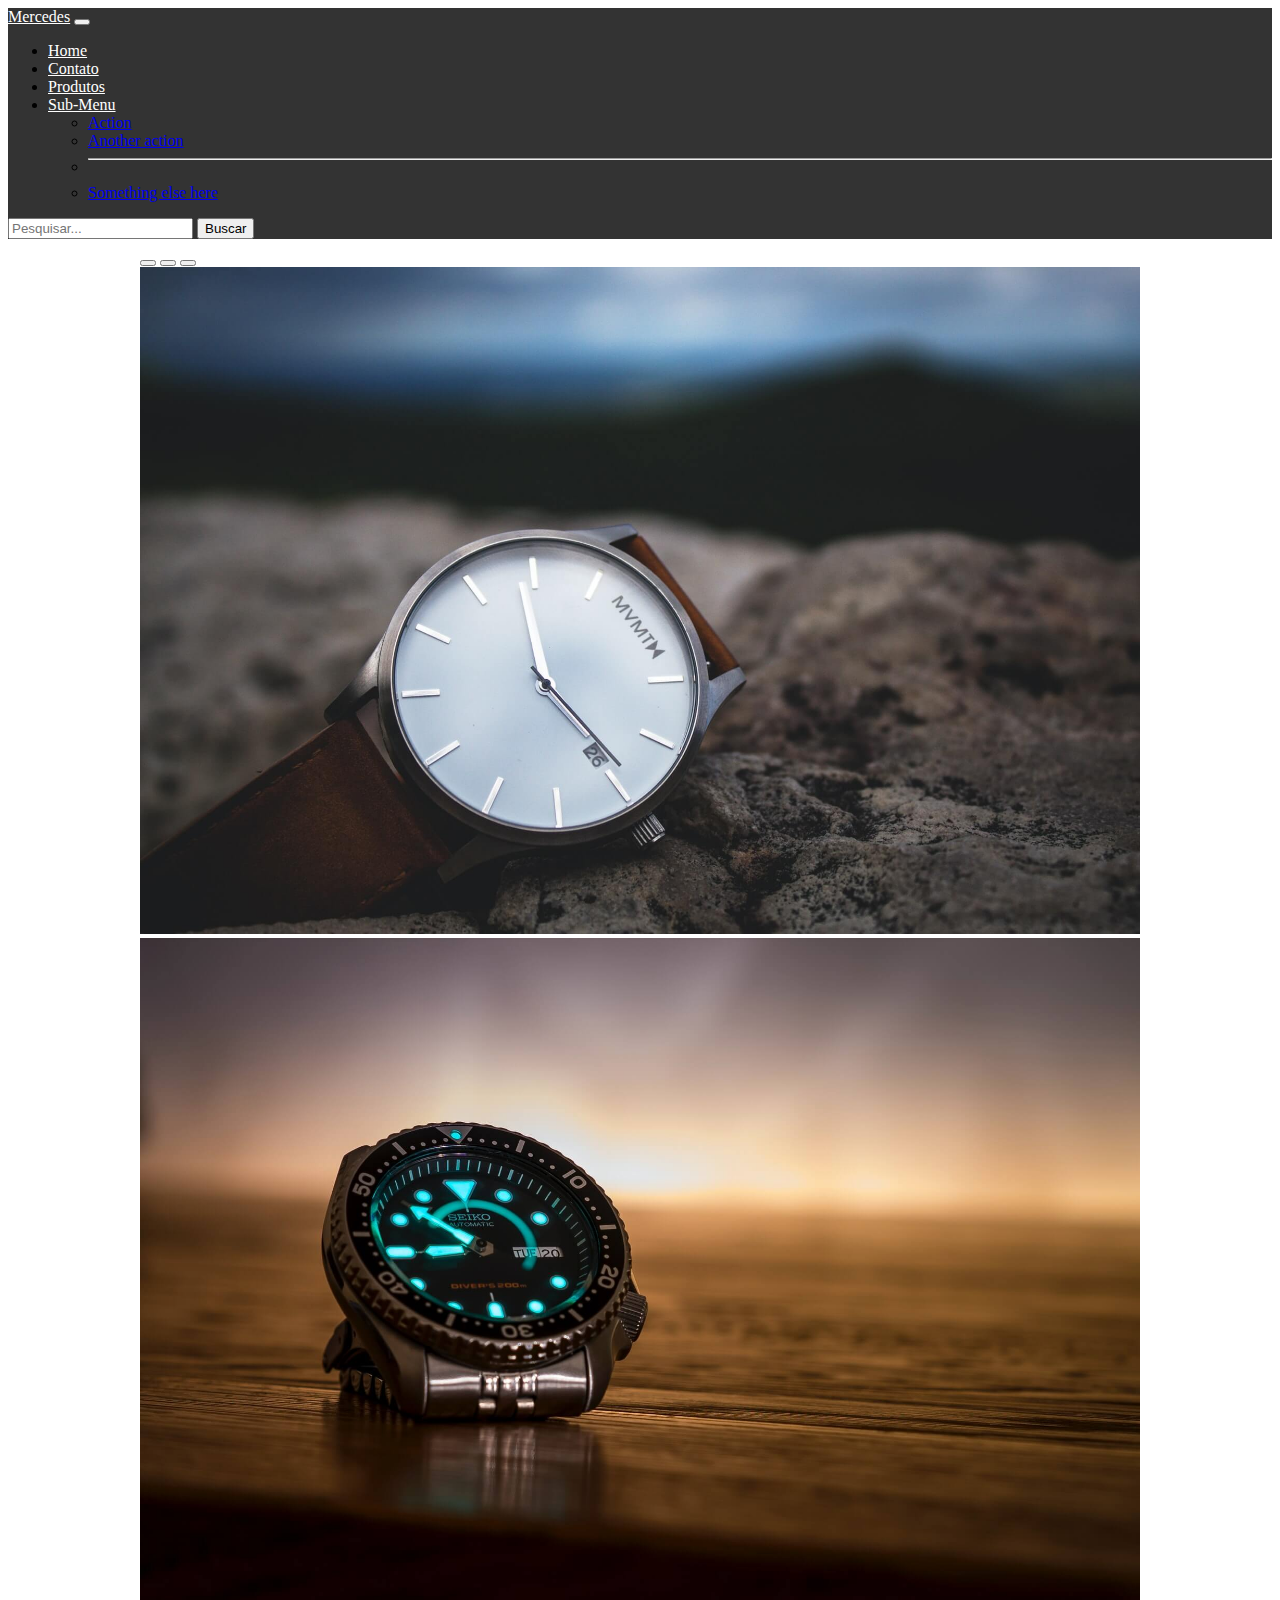
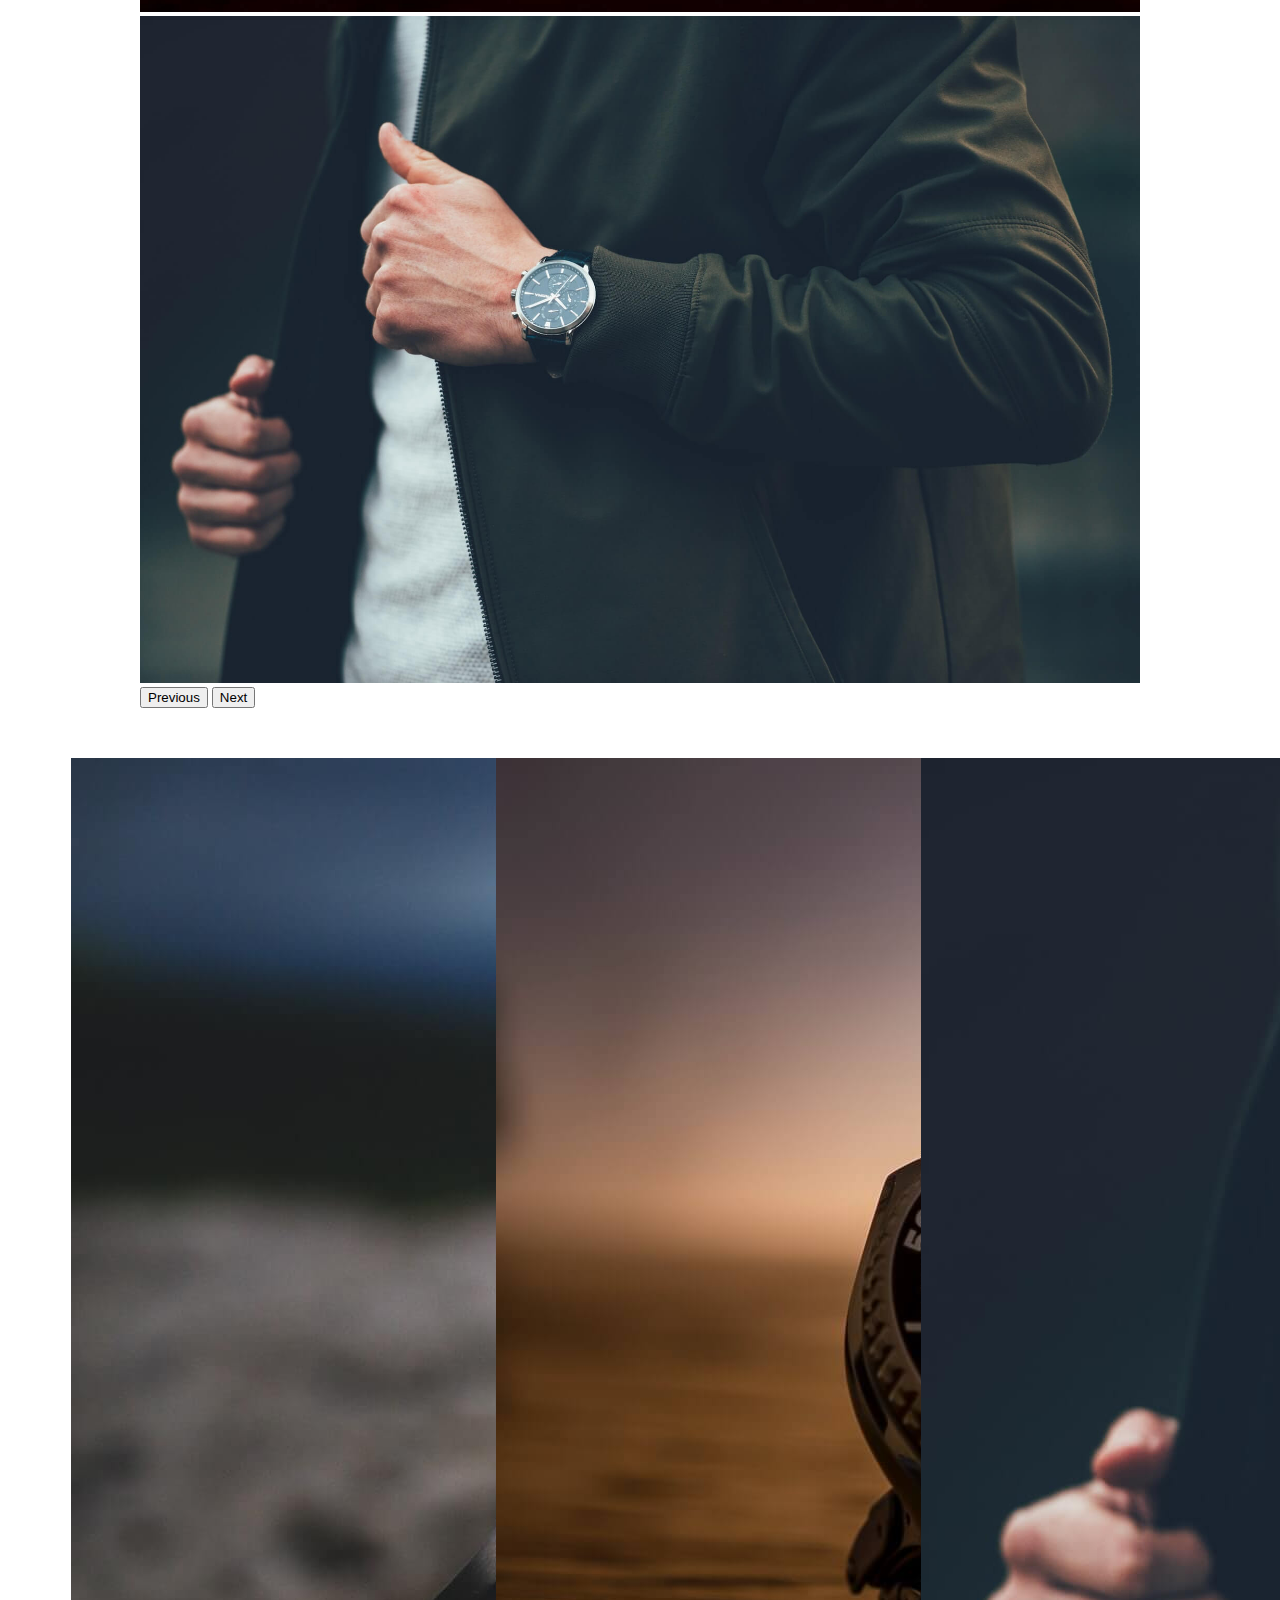
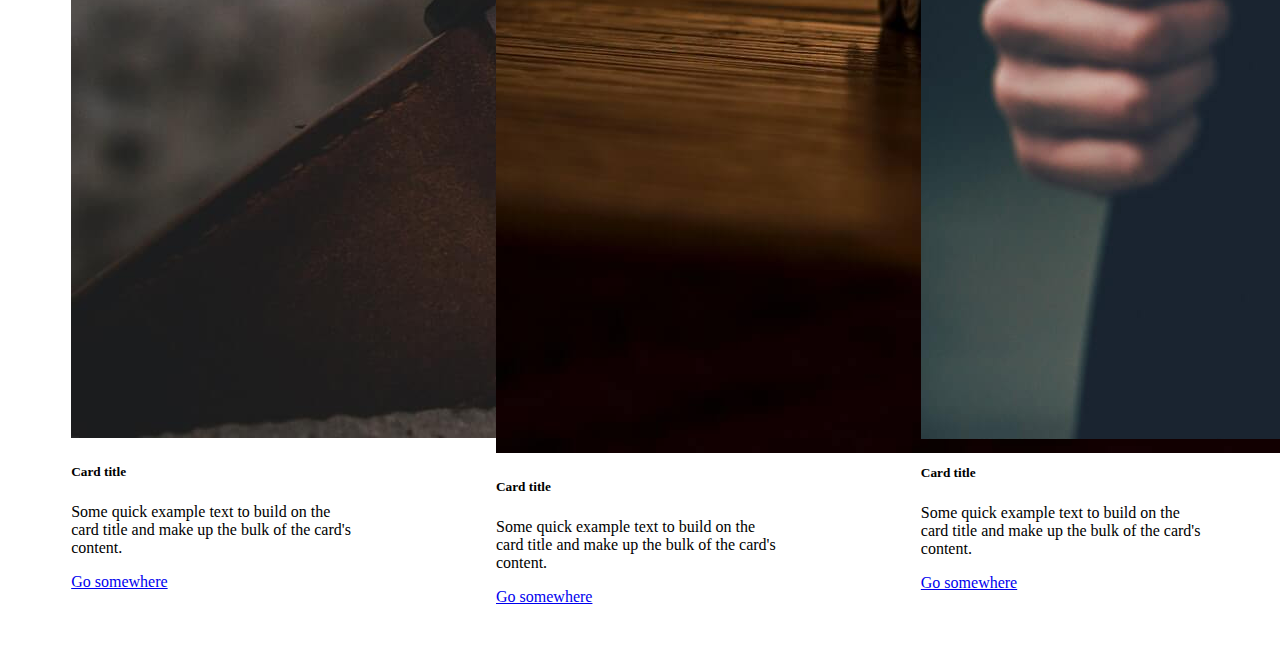
<file: 11_EX_Partes (Alunos)/index.html>
<!DOCTYPE html>
<html lang="pt-br">
<head>
    <meta charset="UTF-8">
    <meta name="viewport" content="width=device-width, initial-scale=1.0">
    <title>Bootstrap Icons</title>

    <!-- Link (Bootstrap) -->
    <link href="https://cdn.jsdelivr.net/npm/bootstrap@5.3.1/dist/css/bootstrap.min.css" rel="stylesheet" integrity="sha384-4bw+/aepP/YC94hEpVNVgiZdgIC5+VKNBQNGCHeKRQN+PtmoHDEXuppvnDJzQIu9" crossorigin="anonymous">

    <!-- Link (Bootstrap JS) -->
    <script src="https://cdn.jsdelivr.net/npm/bootstrap@5.3.1/dist/js/bootstrap.bundle.min.js" integrity="sha384-HwwvtgBNo3bZJJLYd8oVXjrBZt8cqVSpeBNS5n7C8IVInixGAoxmnlMuBnhbgrkm" crossorigin="anonymous"></script>

    <!-- Link para (Bootstrap Icons) -->
    <link rel="stylesheet" href="https://cdn.jsdelivr.net/npm/bootstrap-icons@1.10.5/font/bootstrap-icons.css">

    <!-- Link para (CSS) -->
    <link rel="stylesheet" href="css/style.css">
</head>
<body>
    
    <nav class="navbar navbar-expand-lg bg-body-tertiary">
        <div class="container">
          <a class="navbar-brand" href="#">Mercedes</a>
          <button class="navbar-toggler" type="button" data-bs-toggle="collapse" data-bs-target="#navbarSupportedContent" aria-controls="navbarSupportedContent" aria-expanded="false" aria-label="Toggle navigation">
            <span class="navbar-toggler-icon"></span>
          </button>
          <div class="collapse navbar-collapse" id="navbarSupportedContent">
            <ul class="navbar-nav me-auto mb-2 mb-lg-0">
              <li class="nav-item">
                <a class="nav-link active" aria-current="page" href="#">Home</a>
              </li>
              <li class="nav-item">
                <a class="nav-link" href="#">Contato</a>
              </li>
              <li class="nav-item">
                <a class="nav-link" href="#">Produtos</a>
              </li>
              <li class="nav-item dropdown">
                <a class="nav-link dropdown-toggle" href="#" role="button" data-bs-toggle="dropdown" aria-expanded="false">
                  Sub-Menu
                </a>
                <ul class="dropdown-menu">
                  <li><a class="dropdown-item" href="#">Action</a></li>
                  <li><a class="dropdown-item" href="#">Another action</a></li>
                  <li><hr class="dropdown-divider"></li>
                  <li><a class="dropdown-item" href="#">Something else here</a></li>
                </ul>
              </li> 
            </ul>
            <form class="d-flex" role="search">
              <input class="form-control me-2" type="search" placeholder="Pesquisar..." aria-label="Search">
              <button class="btn btn-outline-info" type="submit">Buscar</button>
            </form>
          </div>
        </div>
      </nav>

      <!-- Carousel -->

      <div id="carouselExampleIndicators" class="carousel slide">
        <div class="carousel-indicators">
          <button type="button" data-bs-target="#carouselExampleIndicators" data-bs-slide-to="0" class="active" aria-current="true" aria-label="Slide 1"></button>
          <button type="button" data-bs-target="#carouselExampleIndicators" data-bs-slide-to="1" aria-label="Slide 2"></button>
          <button type="button" data-bs-target="#carouselExampleIndicators" data-bs-slide-to="2" aria-label="Slide 3"></button>
        </div>
        <div class="carousel-inner">
          <div class="carousel-item active">
            <img src="img/banner1.jpg" class="d-block w-100" alt="...">
          </div>
          <div class="carousel-item">
            <img src="img/banner2.jpg" class="d-block w-100" alt="...">
          </div>
          <div class="carousel-item">
            <img src="img/banner3.jpg" class="d-block w-100" alt="...">
          </div>
        </div>
        <button class="carousel-control-prev" type="button" data-bs-target="#carouselExampleIndicators" data-bs-slide="prev">
          <span class="carousel-control-prev-icon" aria-hidden="true"></span>
          <span class="visually-hidden">Previous</span>
        </button>
        <button class="carousel-control-next" type="button" data-bs-target="#carouselExampleIndicators" data-bs-slide="next">
          <span class="carousel-control-next-icon" aria-hidden="true"></span>
          <span class="visually-hidden">Next</span>
        </button>
      </div>

    <!-- Cards -->

    <div class="cartões">
        <div class="card" style="width: 18rem;">
            <img src="img/banner1.jpg" class="card-img-top" alt="...">
            <div class="card-body">
            <h5 class="card-title">Card title</h5>
            <p class="card-text">Some quick example text to build on the card title and make up the bulk of the card's content.</p>
            <a href="#" class="btn btn-primary">Go somewhere</a>
            </div>
        </div>
        <div class="card" style="width: 18rem;">
            <img src="img/banner2.jpg" class="card-img-top" alt="...">
            <div class="card-body">
            <h5 class="card-title">Card title</h5>
            <p class="card-text">Some quick example text to build on the card title and make up the bulk of the card's content.</p>
            <a href="#" class="btn btn-primary">Go somewhere</a>
            </div>
        </div>
        <div class="card" style="width: 18rem;">
            <img src="img/banner3.jpg" class="card-img-top" alt="...">
            <div class="card-body">
            <h5 class="card-title">Card title</h5>
            <p class="card-text">Some quick example text to build on the card title and make up the bulk of the card's content.</p>
            <a href="#" class="btn btn-primary">Go somewhere</a>
            </div>
        </div>
    </div>
    
</body>
</html>
</file>
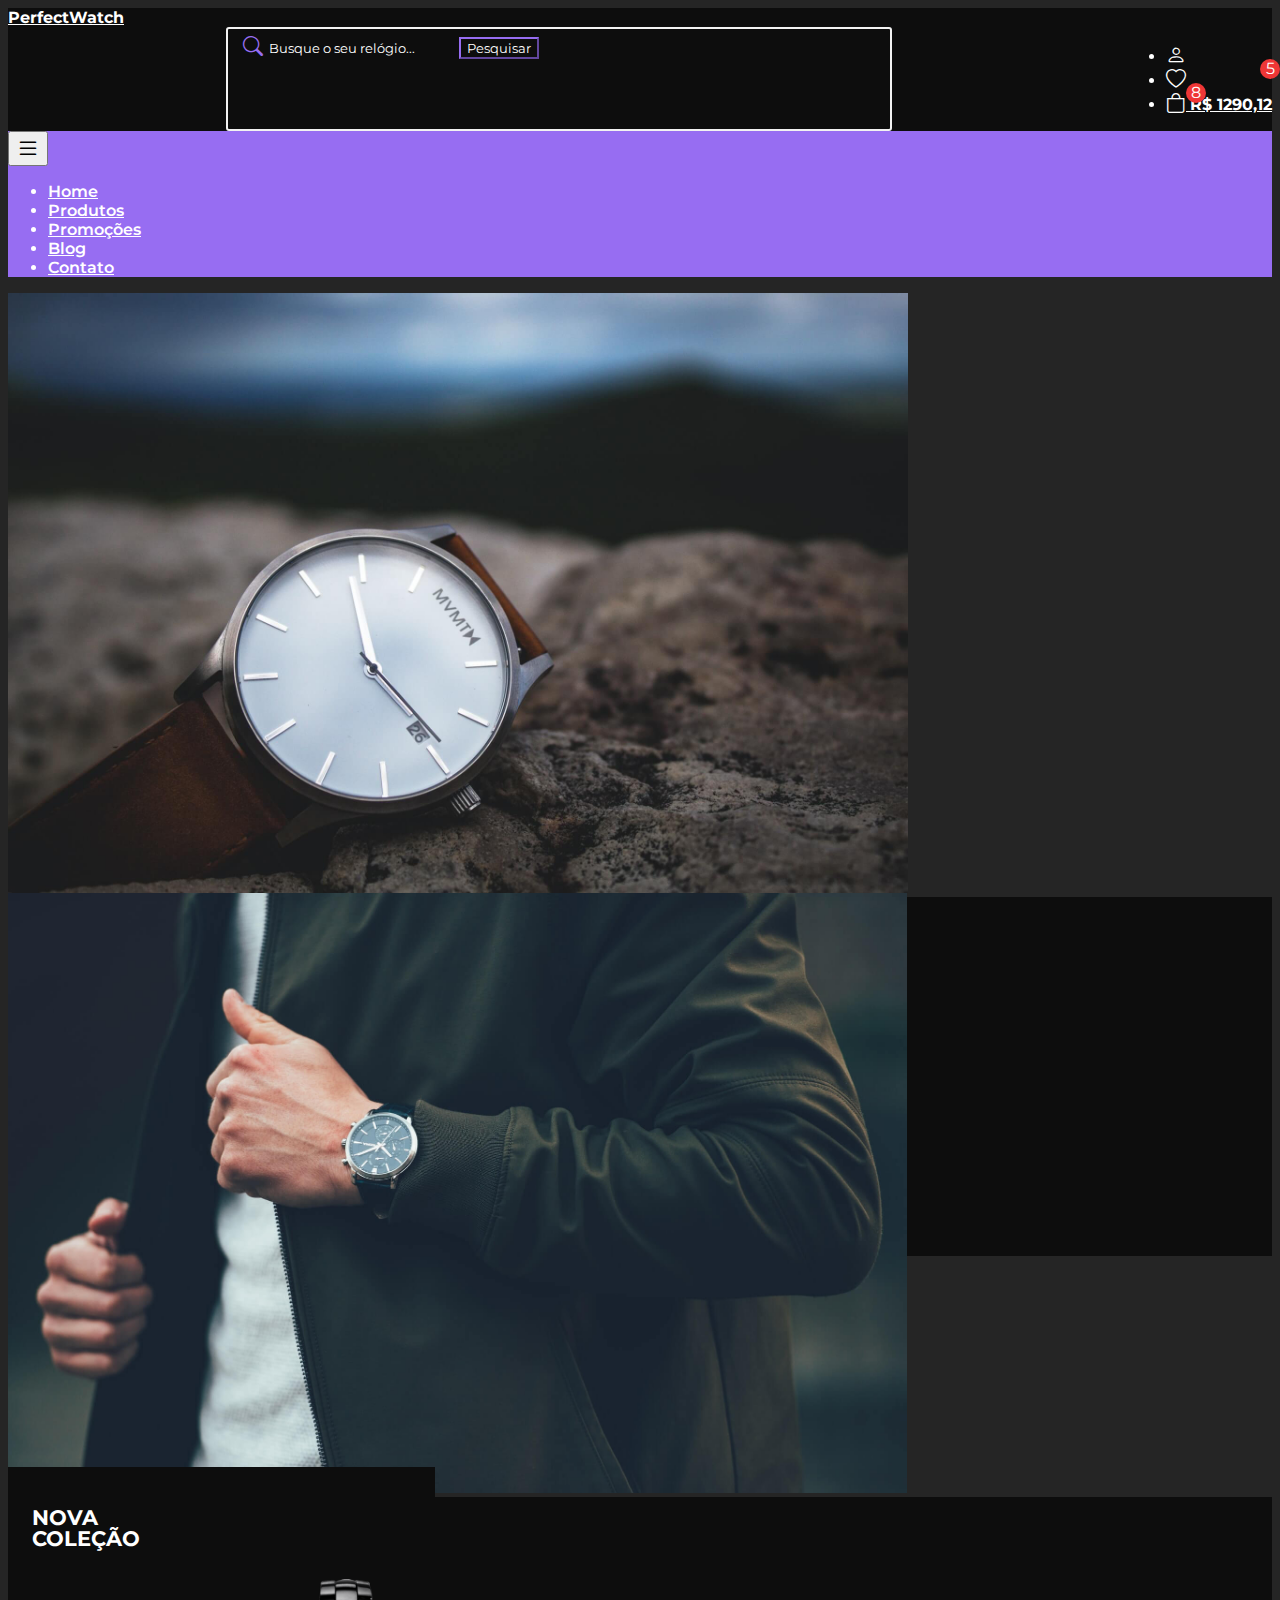
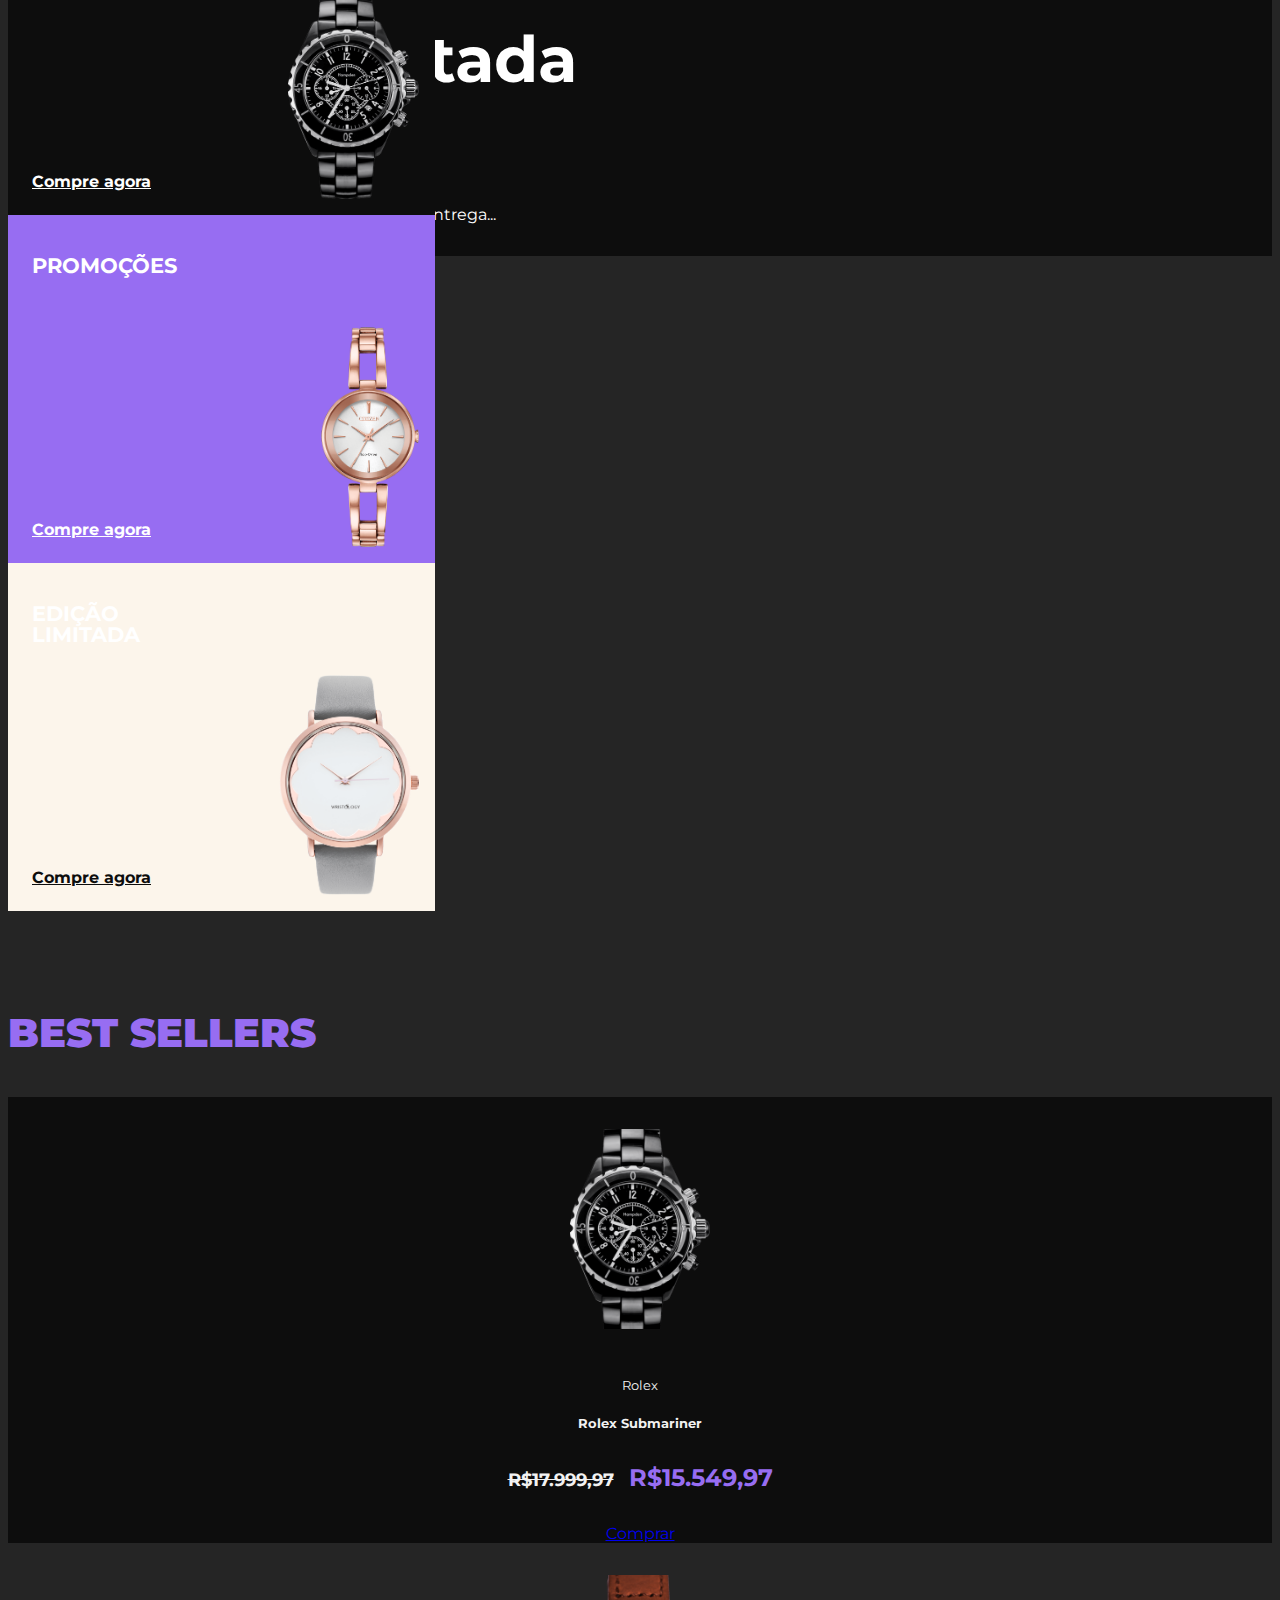
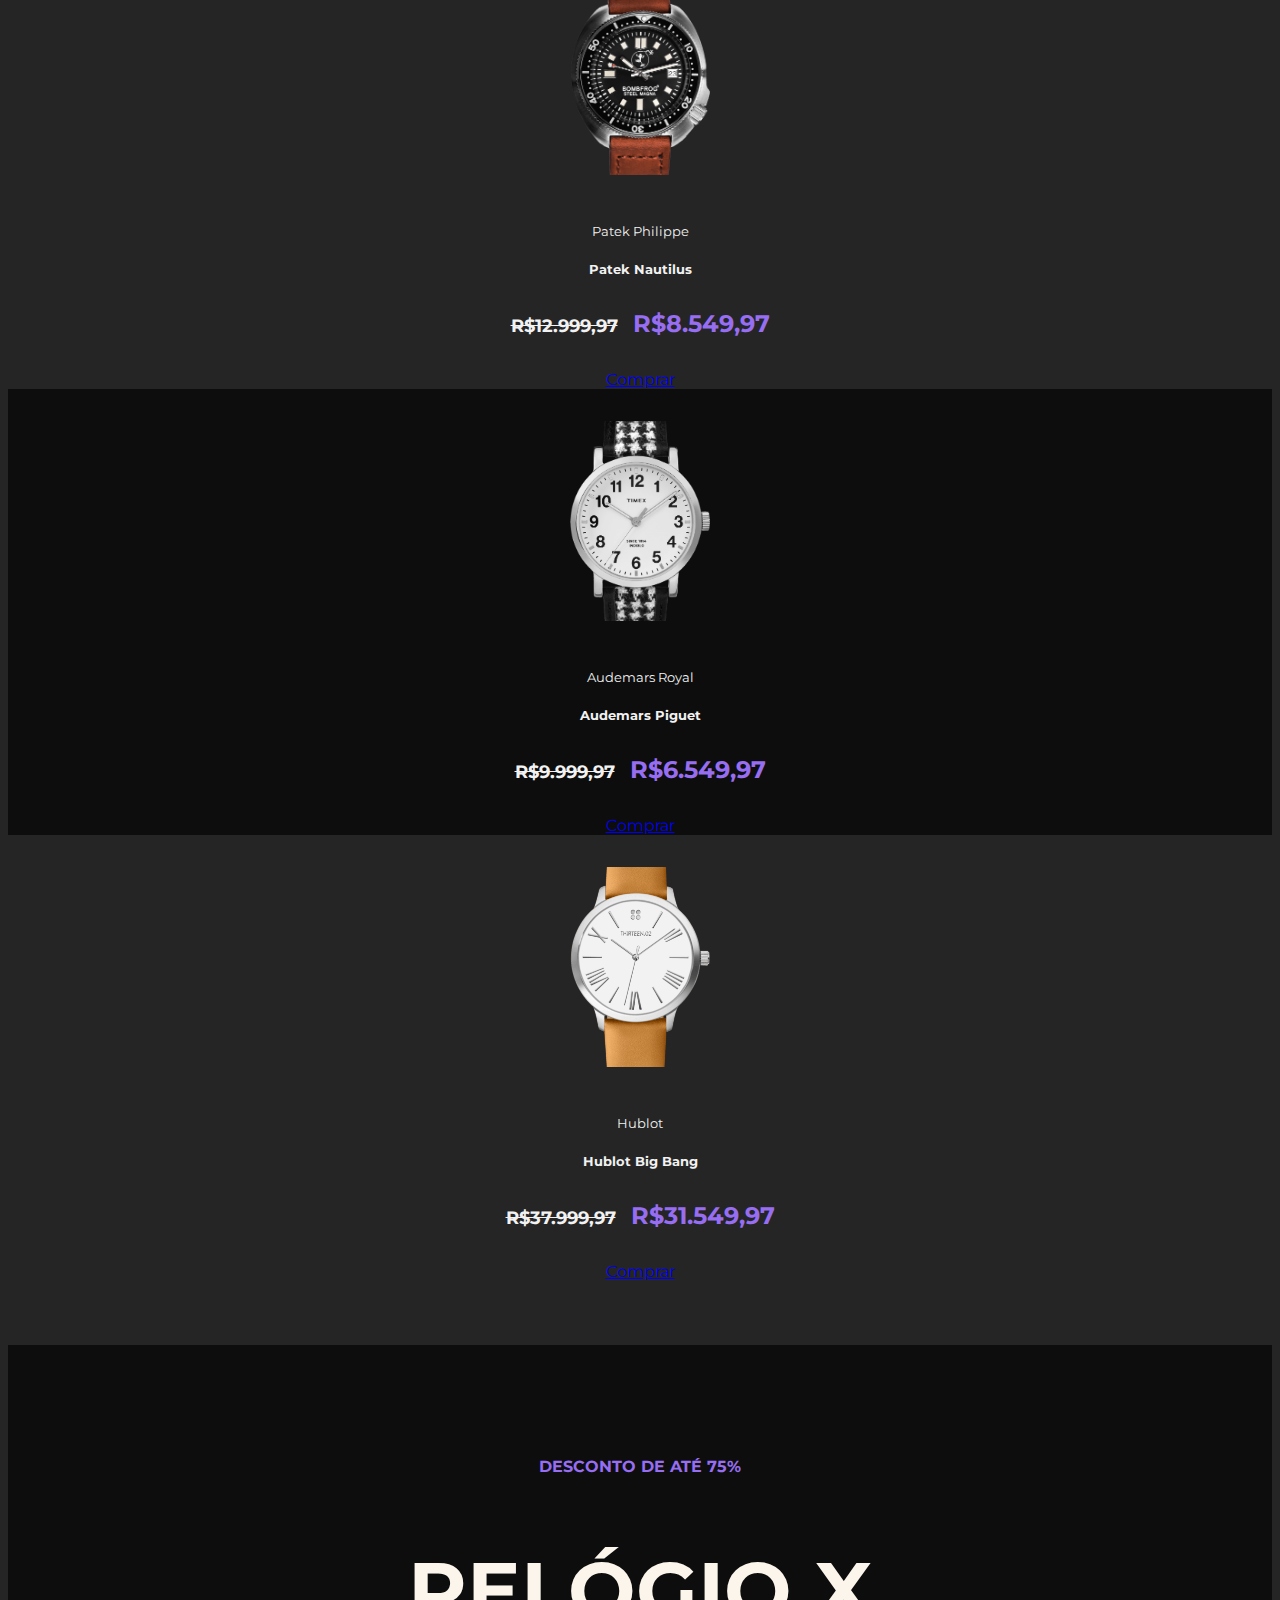
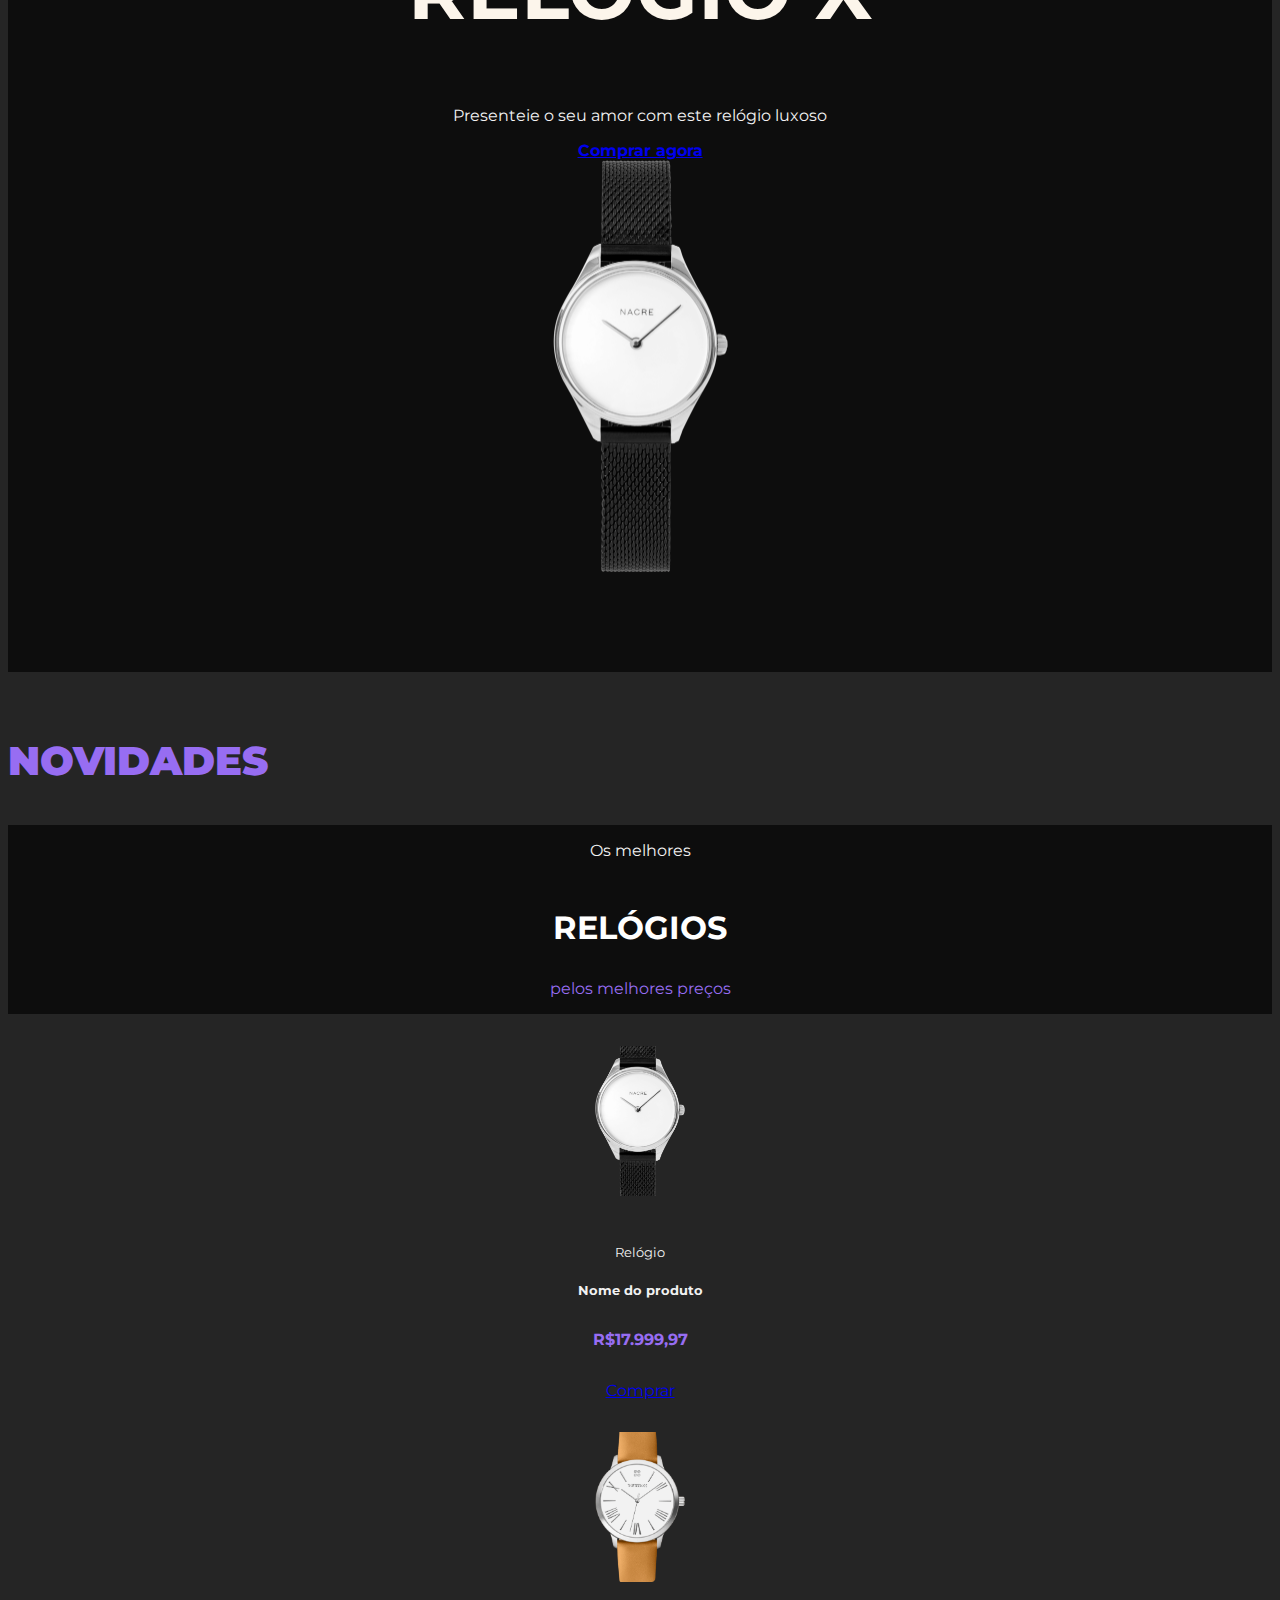
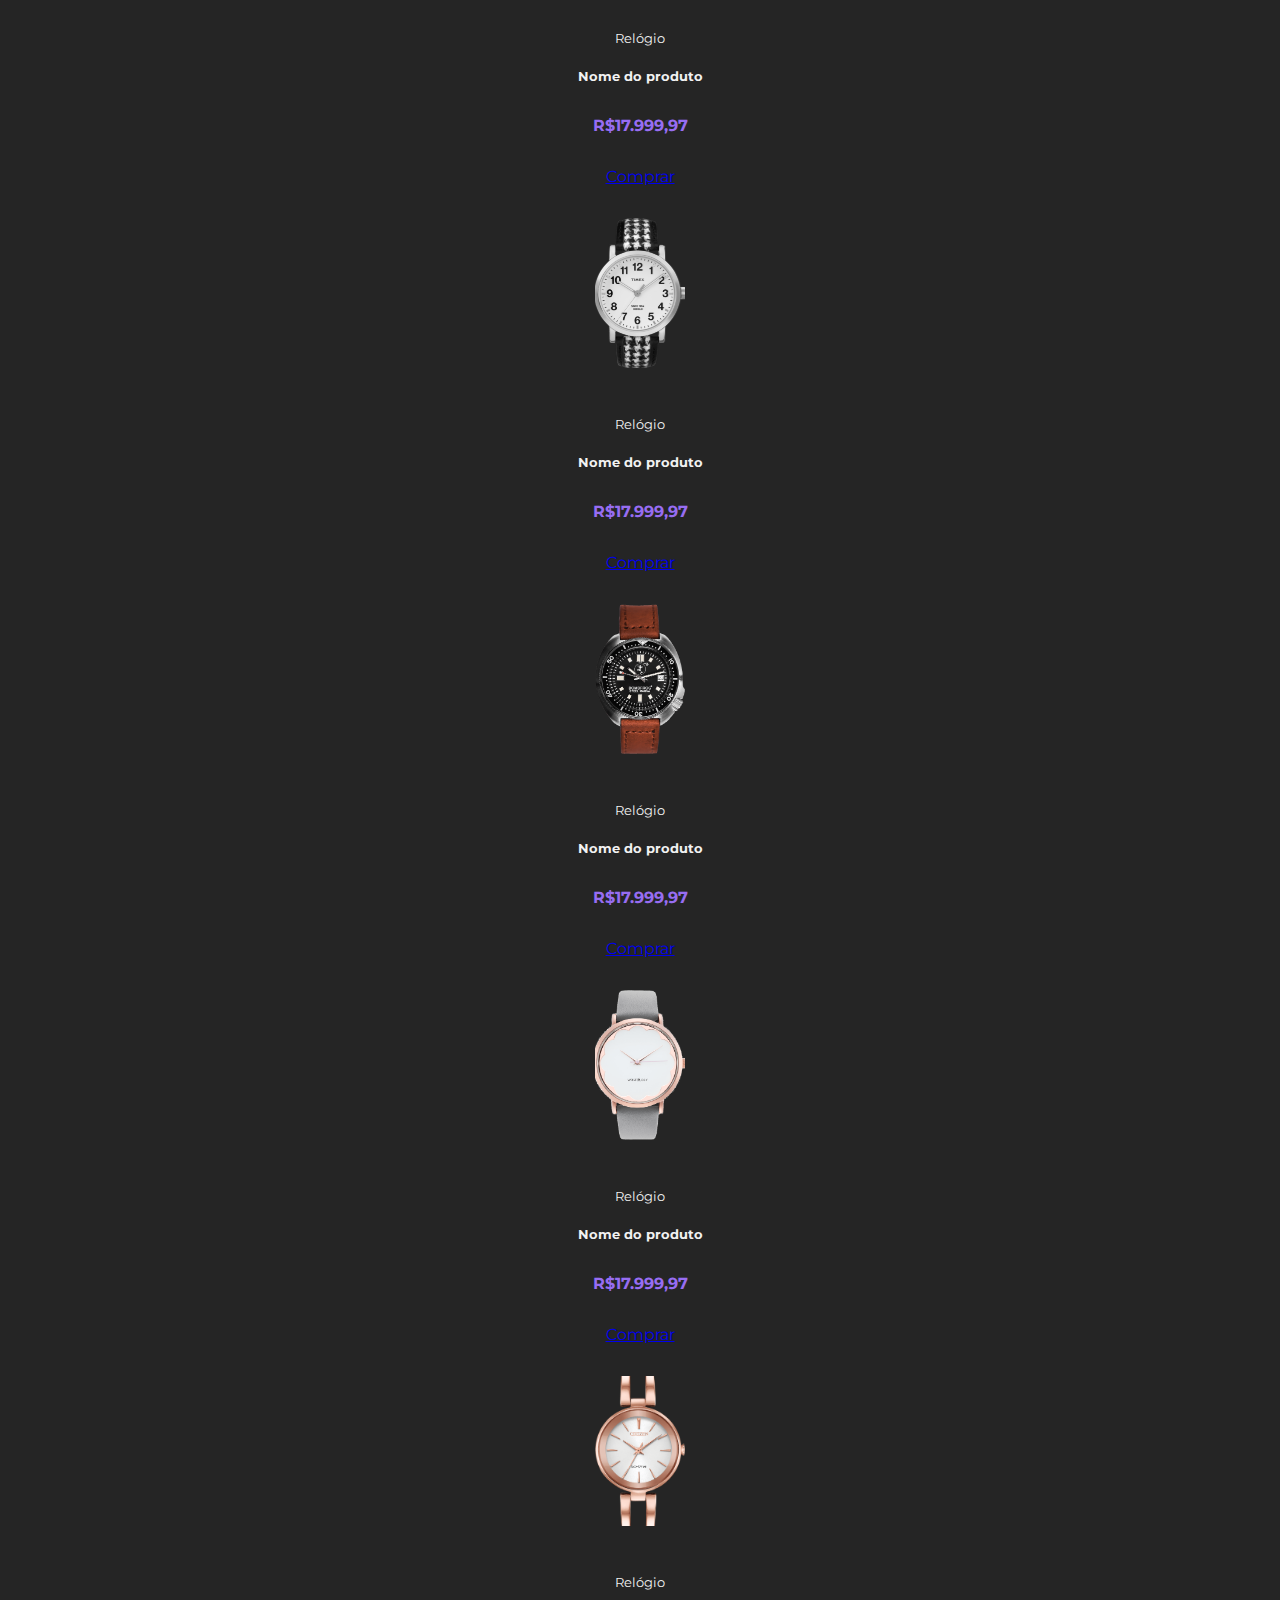
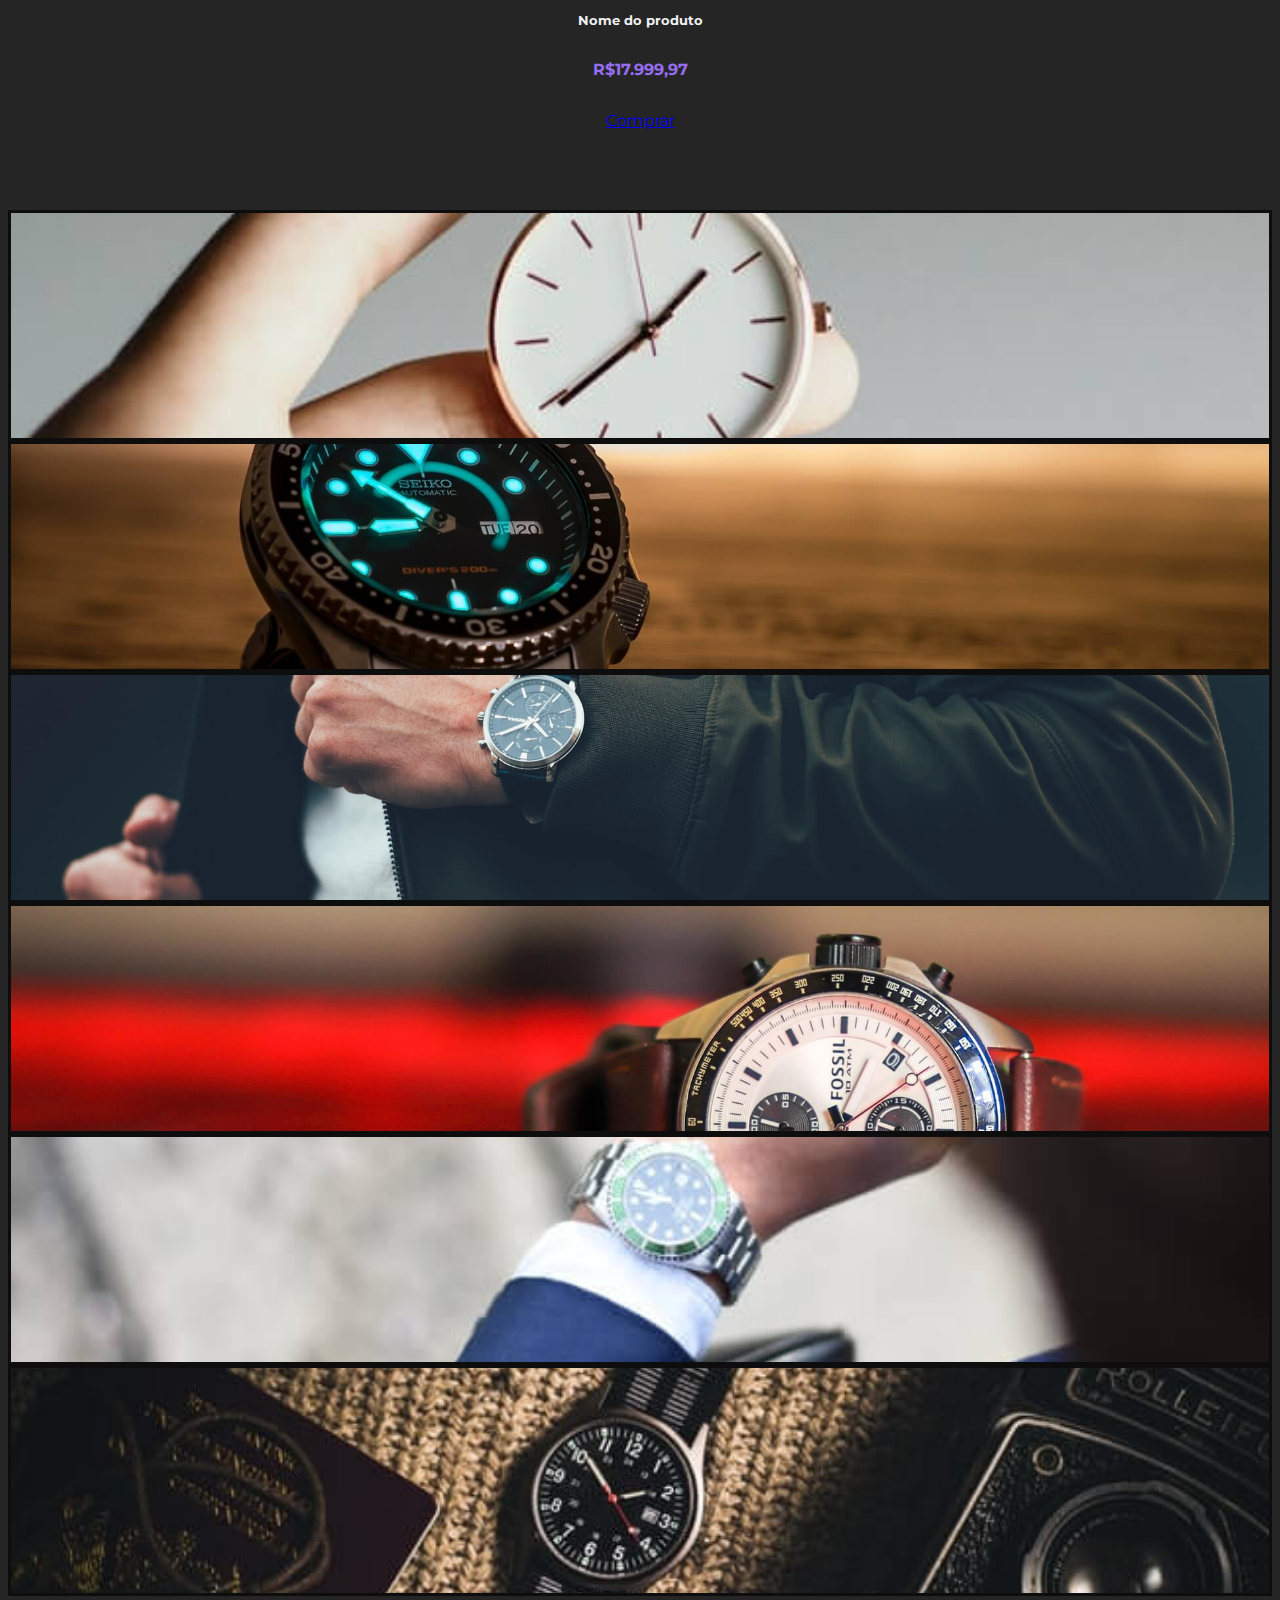
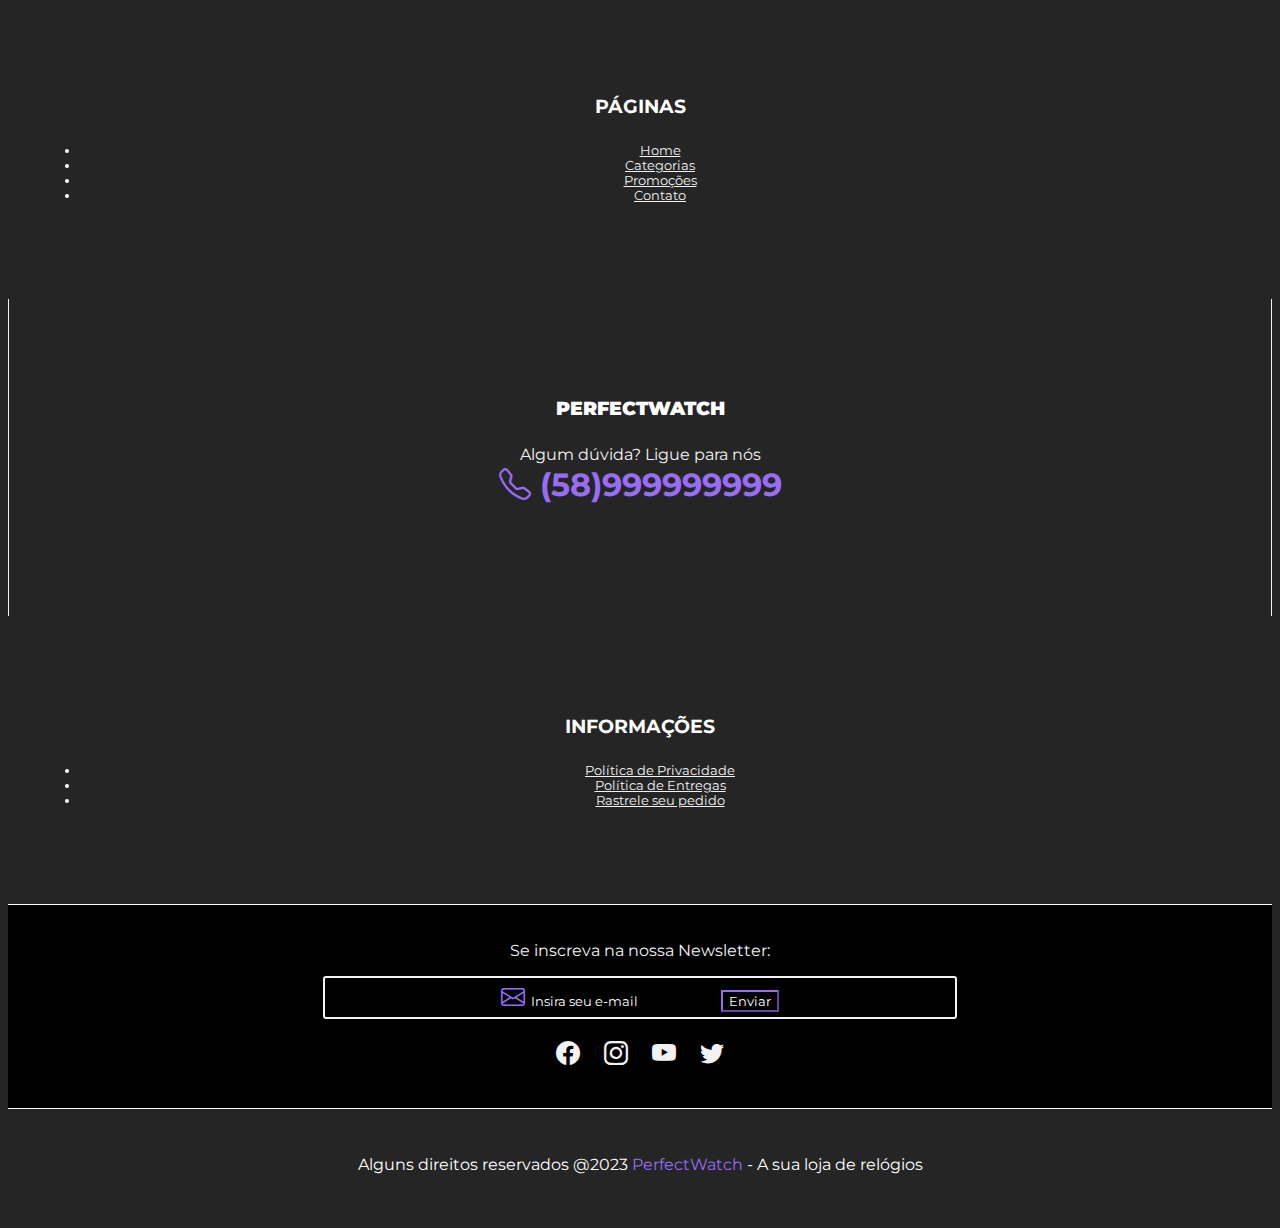
<file: 12_EX_PerfectWatch/index.html>
<!DOCTYPE html>
<html lang="pt-br">
<head>
  <meta charset="UTF-8">
  <meta http-equiv="X-UA-Compatible" content="IE=edge">
  <meta name="viewport" content="width=device-width, initial-scale=1.0">
  <title>PerfectWatch</title>

  <!-- Favicon -->
  <link rel="shortcut icon" href="img/favicon.ico" type="image/x-icon">

  <!-- Google fonts -->
  <link rel="preconnect" href="https://fonts.googleapis.com">
  <link rel="preconnect" href="https://fonts.gstatic.com" crossorigin>
  <link href="https://fonts.googleapis.com/css2?family=Montserrat:ital,wght@0,100;0,200;0,300;0,400;0,500;0,600;0,700;0,800;0,900;1,100;1,200;1,300;1,400;1,500;1,600;1,700;1,800;1,900&display=swap" rel="stylesheet">

  <!-- Link (Bootstrap) -->
  <link href="https://cdn.jsdelivr.net/npm/bootstrap@5.3.1/dist/css/bootstrap.min.css" rel="stylesheet" integrity="sha384-4bw+/aepP/YC94hEpVNVgiZdgIC5+VKNBQNGCHeKRQN+PtmoHDEXuppvnDJzQIu9" crossorigin="anonymous">
  
  <!-- Link para (Bootstrap Icons) -->
  <link rel="stylesheet" href="https://cdn.jsdelivr.net/npm/bootstrap-icons@1.10.5/font/bootstrap-icons.css">

  <!-- Link CSS (Próprio) -->
  <link rel="stylesheet" href="css/styles.css">

  <!-- JavaScript Bundle with Popper -->
  <script src="https://cdn.jsdelivr.net/npm/bootstrap@5.3.1/dist/js/bootstrap.bundle.min.js" integrity="sha384-HwwvtgBNo3bZJJLYd8oVXjrBZt8cqVSpeBNS5n7C8IVInixGAoxmnlMuBnhbgrkm" crossorigin="anonymous" defer></script>
  
</head>
<body>
  <!-- NAVBAR -->
  <!-- Primeira Barra de navegação -->
  <nav class="navbar navbar-expand-lg destaque py-4 px-2" id="navbar">
    <div class="container">
      <!-- Marca ou Logo -->
      <a class="navbar-brand" href="#">PerfectWatch</a>

      <!-- Itens da barra de navegação -->
      <div id="navbar-items">
        <div></div> <!-- Espaço vazio, usado para fazer a divisão do layout -->

        <!-- Formulário de Busca -->
        <form class="d-flex" id="search-form">
          <i class="bi bi-search primary-color"></i> <!-- Ícone de pesquisa -->
          <input class="form-control me-2" type="search" placeholder="Busque o seu relógio..." aria-label="Search">
          <button class="btn secondary-bg-color" type="submit">Pesquisar</button>
        </form>

        <!-- Ícones da barra de navegação -->
        <ul class="navbar-nav mb-2 mb-lg-0">
          <li class="nav-item">
            <a class="nav-link" href="#">
              <i class="bi bi-person"></i> <!-- Link para perfil do usuário -->
            </a>
          </li>
          <li class="nav-item">
            <a class="nav-link" href="#">
              <i class="bi bi-heart"></i> <!-- Link para favoritos-->
            </a>
            <span class="qty-info">5</span>  <!-- Quantidade de itens (ex: favoritos) -->
          </li>
          <li class="nav-item" id="bag-item">
            <a class="nav-link" href="#">
              <i class="bi bi-bag"></i> <!-- Link para carrinho-->
              <b>R$ 1290,12</b> <!-- Valor total do carrinho -->
            </a>
            <span class="qty-info">8</span> <!-- Quantidade de itens no carrinho -->
          </li>
        </ul>
      </div>
    </div>
  </nav>

  <!-- Barra de Navegação Inferior -->
  <nav class="navbar navbar-expand-lg secondary-bg-color p-2" id="bottom-navbar-container">
    <div class="container">
      <!-- Botão para mostrar/esconder o menu -->
      <button class="navbar-toggler" type="button" data-bs-toggle="collapse" data-bs-target="#bottom-navbar" aria-controls="bottom-navbar" aria-expanded="false" aria-label="Toggle navigation">
        <i class="bi bi-list"></i> <!-- Ícone de lista (para menu mobile) -->
      </button>
      <!-- Itens do menu de navegação inferior -->
      <ul class="navbar-nav mb-2 mb-lg-0 collapse navbar-collapse" id="bottom-navbar">
        <li class="nav-item sobre">
          <a class="nav-link" href="#">
          Home
          </a>
        </li>
        <li class="nav-item sobre">
          <a class="nav-link" href="#">
          Produtos
          </a>
        </li>
        <li class="nav-item sobre">
          <a class="nav-link" href="#">
          Promoções
          </a>
        </li>
        <li class="nav-item sobre">
          <a class="nav-link" href="#">
          Blog
          </a>
        </li>
        <li class="nav-item sobre">
          <a class="nav-link" href="#">
          Contato
          </a>
        </li>
      </ul>
    </div>
  </nav>


<!-- Banners -->

<div class="container" id="banners-container">
  <div id="slider" class="carousel slide" data-bs-ride="carousel">
    <div class="carousel-inner">
      <div class="carousel-item active">
        <img src="img/banner1.jpg" alt="..." class="d-block w-100 img-fluid">
        <div class="carousel-caption destaque">
          <h5>Relógios de luxo</h5>
          <p>Para você estar pronto em qualquer situação</p>
        </div>
      </div>
      <div class="carousel-item">
        <img src="img/banner3.jpg" alt="..." class="d-block w-100 img-fluid">
        <div class="carousel-caption destaque">
          <h5>Linha importada</h5>
          <p>Conheça os melhores relógios suícos, com pronta entrega...</p>
        </div>
      </div>
    </div>

    <button class="carousel-control-prev" type="button" data-bs-target="#slider" data-bs-slide="prev">
      <span class="carousel-control-prev-icon" aria-hidden="true"></span>
      <span class="visually-hidden">Previous</span>
    </button>
    <button class="carousel-control-next" type="button" data-bs-target="#slider" data-bs-slide="next">
      <span class="carousel-control-next-icon" aria-hidden="true"></span>
      <span class="visually-hidden">Next</span>
    </button>
  </div>

  <div class="container" id="mini-banners">
    <div class="row justify-content-around">
      <div class="col-12 dark-bg-color" id="mini-banner-1">
        <h2>Nova coleção</h2>
        <img src="img/relogio1.png" alt="Relógio 1">
        <a href="#">Compre agora</a>
      </div>
      <div class="col-12 secondary-bg-color" id="mini-banner-2">
        <h2>Promoções</h2>
        <img src="img/relogio2.png" alt="Relógio 2">
        <a href="#">Compre agora</a>
      </div>
      <div class="col-12 light-bg-color" id="mini-banner-3">
        <h2 class="text-dark">Edição limitada</h2>
        <img src="img/relogio3.png" alt="Relógio 3">
        <a href="#">Compre agora</a>
      </div>
    </div>
  </div>
</div>

<!-- __________________________________________________ -->
<!-- BEST SELLERS -->

<div class="container" id="best-sellers">
  <!-- Título da seção -->
  <h2 class="title primary-color">Best Sellers</h2>

  <!-- Linha com os produtos best sellers -->
  <div class="row">
    <!-- Primeiro produto -->
    <div class="col-12 col-md-3">
      <div class="card destaque">
        <img src="img/relogio1.png" class="card-img-top img-fluid" alt="Relógio">
        <div class="card-body">
          <!-- Categoria do produto -->
          <p class="card-category secondary-color">Rolex</p>
          <!-- Título do produto -->
          <h5 class="card-title secondary-color">Rolex Submariner</h5>
          <p class="card-text primary-color">
            <!-- Preço original e preço com desconto do produto -->
            <span class="original-price">R$17.999,97</span>
            <span class="discount-price">R$15.549,97</span>
          </p>
          <!-- Botão de compra do produto -->
          <a href="#" class="btn btn-primary">Comprar</a>
        </div>
      </div>
    </div>
    <!-- Segundo produto -->
    <div class="col-12 col-md-3">
      <div class="card primary-bg-color">
        <img src="img/relogio4.png" class="card-img-top img-fluid" alt="Relógio">
        <div class="card-body">
          <!-- Categoria do produto -->
          <p class="card-category secondary-color">Patek Philippe</p>
          <!-- Título do produto -->
          <h5 class="card-title secondary-color">Patek Nautilus</h5>
          <p class="card-text primary-color">
            <!-- Preço original e preço com desconto do produto -->
            <span class="original-price">R$12.999,97</span>
            <span class="discount-price">R$8.549,97</span>
          </p>
          <!-- Botão de compra do produto -->
          <a href="#" class="btn btn-primary">Comprar</a>
        </div>
      </div>
    </div>
    <!-- PTerceiro produto -->
    <div class="col-12 col-md-3">
      <div class="card destaque">
        <img src="img/relogio5.png" class="card-img-top img-fluid" alt="Relógio">
        <div class="card-body">
          <!-- Categoria do produto -->
          <p class="card-category secondary-color">Audemars Royal</p>
          <!-- Título do produto -->
          <h5 class="card-title secondary-color">Audemars Piguet</h5>
          <p class="card-text primary-color">
            <!-- Preço original e preço com desconto do produto -->
            <span class="original-price">R$9.999,97</span>
            <span class="discount-price">R$6.549,97</span>
          </p>
          <!-- Botão de compra do produto -->
          <a href="#" class="btn btn-primary">Comprar</a>
        </div>
      </div>
    </div>
    <!-- Quarto produto -->
    <div class="col-12 col-md-3">
      <div class="card primary-bg-color">
        <img src="img/relogio6.png" class="card-img-top img-fluid" alt="Relógio">
        <div class="card-body">
          <!-- Categoria do produto -->
          <p class="card-category secondary-color">Hublot</p>
          <!-- Título do produto -->
          <h5 class="card-title secondary-color">Hublot Big Bang</h5>
          <p class="card-text primary-color">
            <!-- Preço original e preço com desconto do produto -->
            <span class="original-price">R$37.999,97</span>
            <span class="discount-price">R$31.549,97</span>
          </p>
          <!-- Botão de compra do produto -->
          <a href="#" class="btn btn-primary">Comprar</a>
        </div>
      </div>
    </div>
  </div>
</div>

<!-- ______________________________________________________ -->
<!-- Banner destaque -->
<div class="container-fluid" id="bottom-banner">
  <div class="row">
    <!-- Coluna para texto -->
    <div class="col-12 col-md-8">
      <!-- Subtítulo da oferta -->
      <p class="primary-color offer-subtitle">Desconto de até 75%</p>
      <!-- TÍTULO DO BANNER -->
      <h2 class="light-color">Relógio X</h2>
      <!-- Descrição do banner -->
      <p class="secondary-color">Presenteie o seu amor com este relógio luxoso</p>
      <!-- Botão de ação -->
      <a href="#" class="btn btn-primary">Comprar agora</a>
    </div>
    <!-- Coluna para imagem -->
    <div class="col-12 col-md-4">
      <img src="img/relogio7.png" alt="Relógio 7">
    </div>
  </div>
</div>

<!-- ___________________________________________________ -->
<!-- Novidades (new products) -->

<div class="container" id="new-products">
  <h2 class="title primary-color">Novidades</h2>
  <div class="row">
 <div class="col-12 col-md-3 d-none d-md-flex" id="new-products-banner">
 <p class="secondary-color">Os melhores</p>
 <h3>Relógios</h3>
  <p class="primary-color">pelos melhores preços</p>
  </div>
  <!-- Primeiro Produto -->
 <div class="col-12 col-md-9">
  <div class="row">
  <div class="col-12 col-md-4">
  <div class="card primary-bg-color">
  <img src="img/relogio7.png" class="card-img-top img-fluid" alt="Relógio">
  <div class="card-body">
  <!-- Categoria do produto -->
  <p class="card-category secondary-color">Relógio</p> <!-- Título do produto -->
  <h5 class="card-title secondary-color">Nome do produto</h5>
  <!-- Preço do produto -->
  <p class="card-text primary-color">R$17.999,97</p>
  <!-- Botão de compra -->
  <a href="#" class="btn btn-primary">Comprar</a>
  </div>
  </div>
  </div>
        <!-- Segundo produto -->
        <div class="col-12 col-md-4">
        <div class="card primary-bg-color">
        <img src="img/relogio6.png" class="card-img-top img-fluid" alt="Relógio">
        <div class="card-body">
        <p class="card-category secondary-color">Relógio</p>
        <h5 class="card-title secondary-color">Nome do produto</h5>
        <p class="card-text primary-color">R$17.999,97</p>
        <a href="#" class="btn btn-primary">Comprar</a>
        </div>
        </div>
        </div>


       <!-- Terceiro produto -->
        <div class="col-12 col-md-4">
        <div class="card primary-bg-color">
        <img src="img/relogio5.png" class="card-img-top img-fluid" alt="Relógio">
        <div class="card-body">
        <p class="card-category secondary-color">Relógio</p>
        <h5 class="card-title secondary-color">Nome do produto</h5>
        <p class="card-text primary-color">R$17.999,97</p>
        <a href="#" class="btn btn-primary">Comprar</a>
        </div>
        </div>
        </div>


        <!-- Quarto Produto -->
          <div class="col-12 col-md-4">
          <div class="card primary-bg-color">
          <img src="img/relogio4.png" class="card-img-top img-fluid" alt="Relógio">
          <div class="card-body">
          <p class="card-category secondary-color">Relógio</p>
          <h5 class="card-title secondary-color">Nome do produto</h5>
          <p class="card-text primary-color">R$17.999,97</p>
          <a href="#" class="btn btn-primary">Comprar</a>
          </div>
          </div>
          </div>


        <!-- Quinto Produto -->
        <div class="col-12 col-md-4">
        <div class="card primary-bg-color">
        <img src="img/relogio3.png" class="card-img-top img-fluid" alt="Relógio">
        <div class="card-body">
        <p class="card-category secondary-color">Relógio</p>
        <h5 class="card-title secondary-color">Nome do produto</h5>
        <p class="card-text primary-color">R$17.999,97</p>
        <a href="#" class="btn btn-primary">Comprar</a>
        </div>
        </div>
        </div>

        <!-- Sexto Produto -->
        <div class="col-12 col-md-4">
        <div class="card primary-bg-color">
        <img src="img/relogio2.png" class="card-img-top img-fluid" alt="Relógio">
        <div class="card-body">
        <p class="card-category secondary-color">Relógio</p>
        <h5 class="card-title secondary-color">Nome do produto</h5>
        <p class="card-text primary-color">R$17.999,97</p>
        <a href="#" class="btn btn-primary">Comprar</a>
        </div>
      </div>
    </div>
   </div>
  </div>
 </div>
</div>
<!-- ____________________________________________________________________ -->
<!-- GALLERY -->

<!-- GALLERY -->

<div class="container-fluid" id="gallery">
  <div class="row">  
    <!-- Colunas para as imagens da galeria -->  
    <div class="col-6 col-md-2 image-container" id="insta1"></div>
    <div class="col-6 col-md-2 image-container" id="insta2"></div>  
    <div class="col-6 col-md-2 image-container" id="insta3"></div>  
    <div class="col-6 col-md-2 image-container" id="insta4"></div>
    <div class="col-6 col-md-2 image-container" id="insta5"></div>
    <div class="col-6 col-md-2 image-container" id="insta6"></div>
  </div>
</div>

<footer id="footer">
  <div class="container-fluid" id="footer-links-container">
    <div class="row">
  <!-- Coluna para links de páginas -->
      <div class="col-12 col-md-4 footer-column">  
        <h3>Páginas</h3>  
  <!-- Lista de links de páginas -->
        <ul class="list-unstyled">
          <li class="mb-2"><a href="#" class="secondary-color">Home</a></li>
          <li class="mb-2"><a href="#" class="secondary-color">Categorias</a></li>
          <li class="mb-2"><a href="#" class="secondary-color">Promoções</a></li>
          <li class="mb-2"><a href="#" class="secondary-color">Contato</a></li>
        </ul>
      </div>
      <div class="col-12 col-md-4 footer-column" id="footer-center">
        <h3>PerfectWatch</h3>
        <p class="secondary-color">Algum dúvida? Ligue para nós</p>
        <p class="store-phone"><i class="bi bi-telephone"></i> (58)999999999</p>
      </div>
      <div class="col-12 col-md-4 footer-column">
        <h3>Informações</h3>
        <ul class="list-unstyled">
          <li class="mb-2"><a href="#" class="secondary-color">Política de Privacidade</a></li>
          <li class="mb-2"><a href="e" class="secondary-color">Política de Entregas</a></li>
          <li class="ab-2"><a href="" class="secondary-color">Rastrele seu pedido</a></li>
        </ul>
      </div>
    </div>
  </div>
   
    <!-- Seção para a newsletter -->
  <div class="container-fluid" id="newsletter-container">    
    <div class="col-12">
      <div class="row">
        <p class="secondary-color">Se inscreva na nossa Newsletter:</p>
        <!-- Formulário para inscrição na newsletter -->
        <form class="d-flex" id="news-form">
          <i class="bi bi-envelope primary-color"></i>
            <input class="form-control me-2" placeholder="Insira seu e-mail">
            <button class="btn secondary-bg-color" type="submit">Enviar</button>
        </form>
      </div>
    </div>
<!-- Ícones de redes sociais -->

    <div class="col-12" id="social-container">
      <i class="bi bi-facebook"></i>
      <i class="bi bi-instagram"></i>
      <i class="bi bi-youtube"></i>
      <i class="bi bi-twitter"></i>
    </div>
  </div>

<!-- Texto de direitos autorais -->

  <div class="container" id="copy-container">
    <p>Alguns direitos reservados @2023 <span class="primary-color">PerfectWatch</span> - A sua loja de relógios</p>
  </div>
</footer>


</body>
</html>
</file>
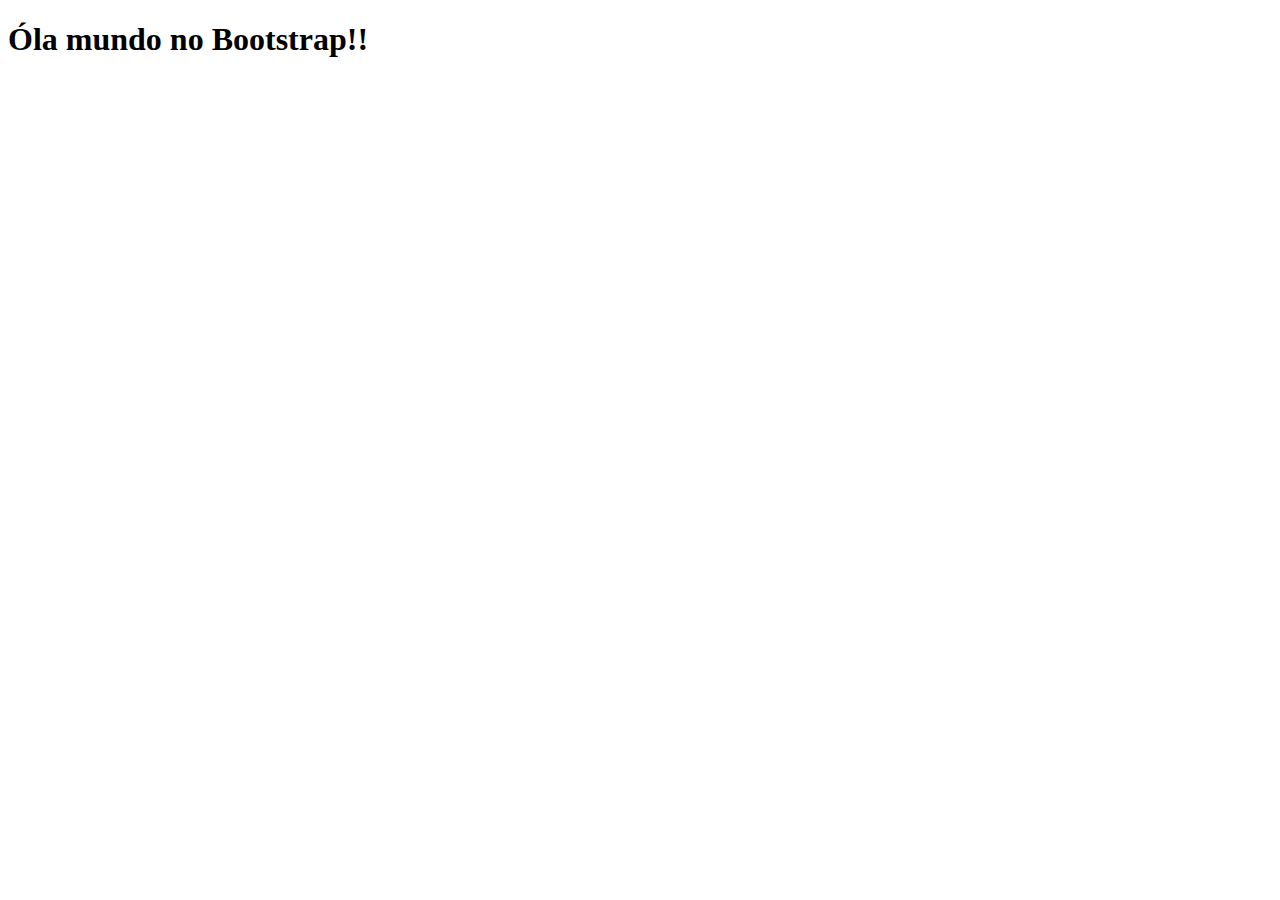
<file: 1_Instalação_CDN/index.html>
<!DOCTYPE html>
<html lang="pt-br">
<head>
    <meta charset="UTF-8">
    <meta name="viewport" content="width=device-width, initial-scale=1.0">
    <title>Bootstrap por CDN</title>
    
    <!-- Link para Bootstrap via CDN -->
    <link href="https://cdn.jsdelivr.net/npm/bootstrap@5.3.1/dist/css/bootstrap.min.css" rel="stylesheet" integrity="sha384-4bw+/aepP/YC94hEpVNVgiZdgIC5+VKNBQNGCHeKRQN+PtmoHDEXuppvnDJzQIu9" crossorigin="anonymous">

</head>
<body>
    <h1>Óla mundo no Bootstrap!!</h1>
    
</body>
</html>
</file>
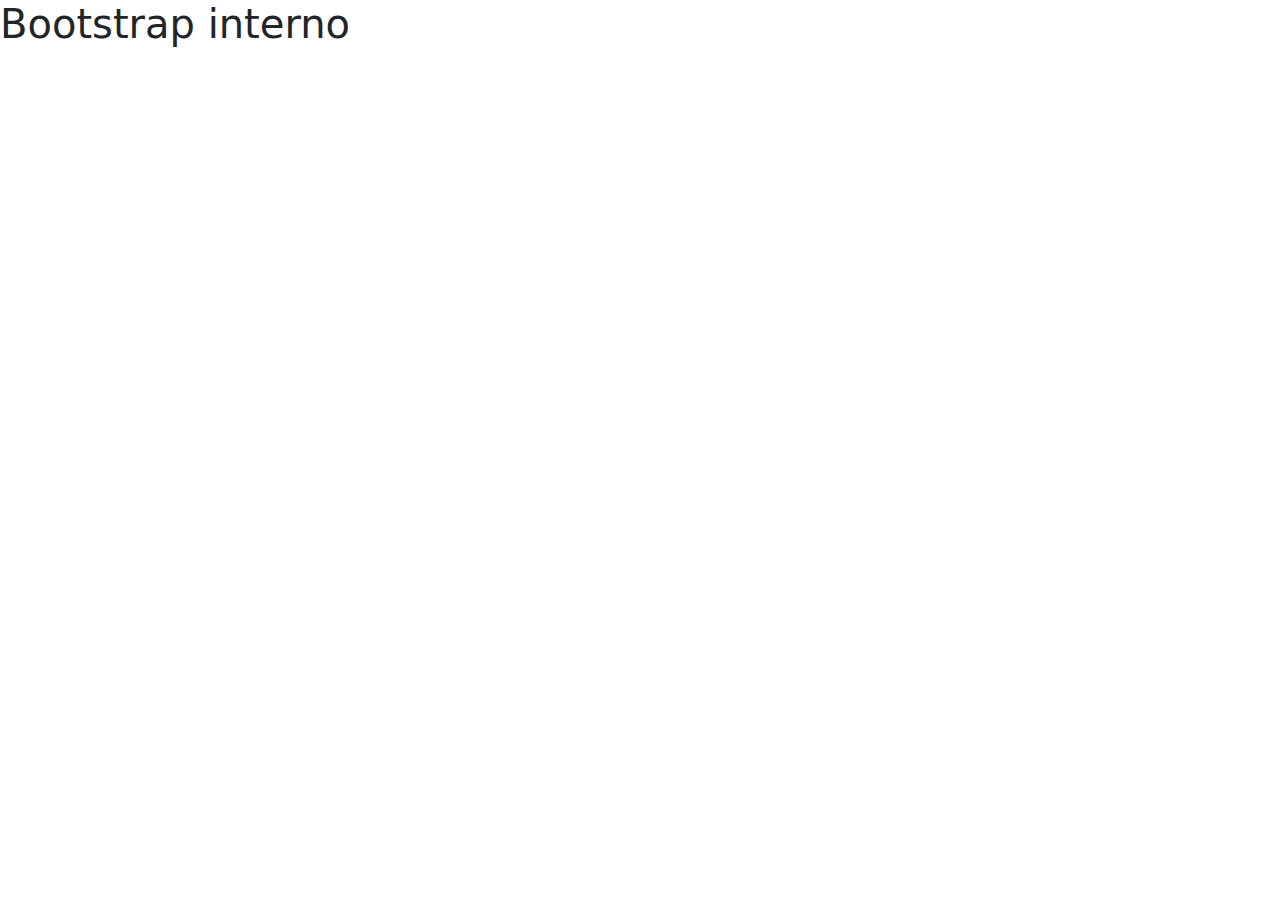
<file: 2_Instalação_interna/index.html>
<!DOCTYPE html>
<html lang="pt-br">
<head>
    <meta charset="UTF-8">
    <meta name="viewport" content="width=device-width, initial-scale=1.0">
    <title>Exemplo instalação interna</title>

    <!-- Link para bootstrap interno -->
    <link rel="stylesheet" href="css/bootstrap.css">

    <!-- Link para Js do bootstrap interno -->
    <script src="js/bootstrap.js"></script>
</head>
<body>
    <h1>Bootstrap interno</h1>
    
</body>
</html>
</file>
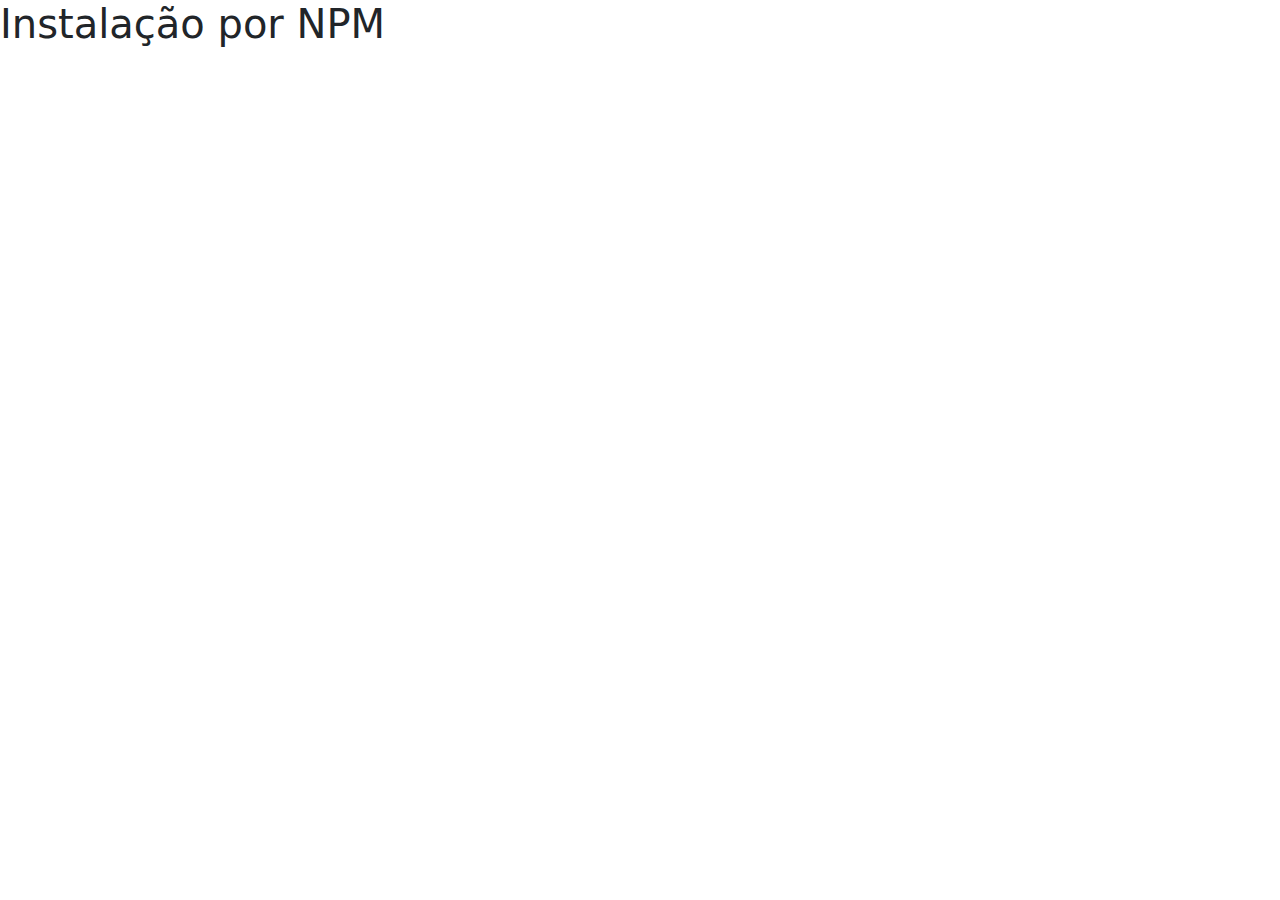
<file: 3_Instalação_NPM/index.html>
<!DOCTYPE html>
<html lang="pt-br">
<head>
    <meta charset="UTF-8">
    <meta name="viewport" content="width=device-width, initial-scale=1.0">
    <title>Instalação po NPM</title>
    <link rel="stylesheet" href="node_modules/bootstrap/dist/css/bootstrap.css">
</head>
<body>
    <h1>Instalação por NPM</h1>

</body>
</html>
</file>
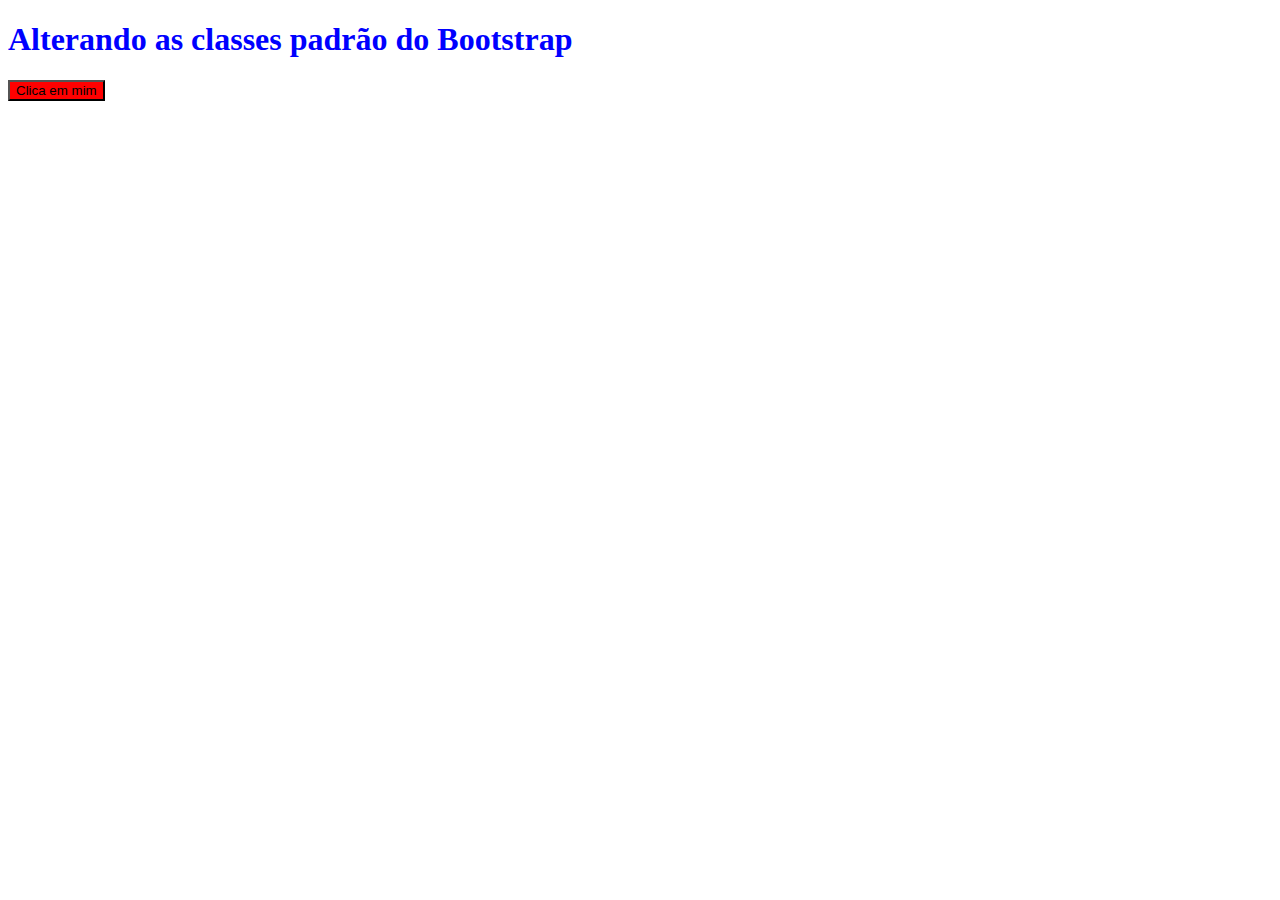
<file: 4_EX_Alterando_classes/index.html>
<!DOCTYPE html>
<html lang="pt-br">
<head>
    <meta charset="UTF-8">
    <meta name="viewport" content="width=device-width, initial-scale=1.0">
    <title>Alterando classes do Bootstrap</title>
    <link href="https://cdn.jsdelivr.net/npm/bootstrap@5.3.1/dist/css/bootstrap.min.css" rel="stylesheet" integrity="sha384-4bw+/aepP/YC94hEpVNVgiZdgIC5+VKNBQNGCHeKRQN+PtmoHDEXuppvnDJzQIu9" crossorigin="anonymous">
    <script src="https://cdn.jsdelivr.net/npm/bootstrap@5.3.1/dist/js/bootstrap.bundle.min.js" integrity="sha384-HwwvtgBNo3bZJJLYd8oVXjrBZt8cqVSpeBNS5n7C8IVInixGAoxmnlMuBnhbgrkm" crossorigin="anonymous"></script>

    <!-- link para nosso CSS-->
    <link rel="stylesheet" href="style.css">
</head>
<body>
    <h1>Alterando as classes padrão do Bootstrap</h1>
    <button class="btn btn-success">Clica em mim</button>
</body>
</html>
</file>
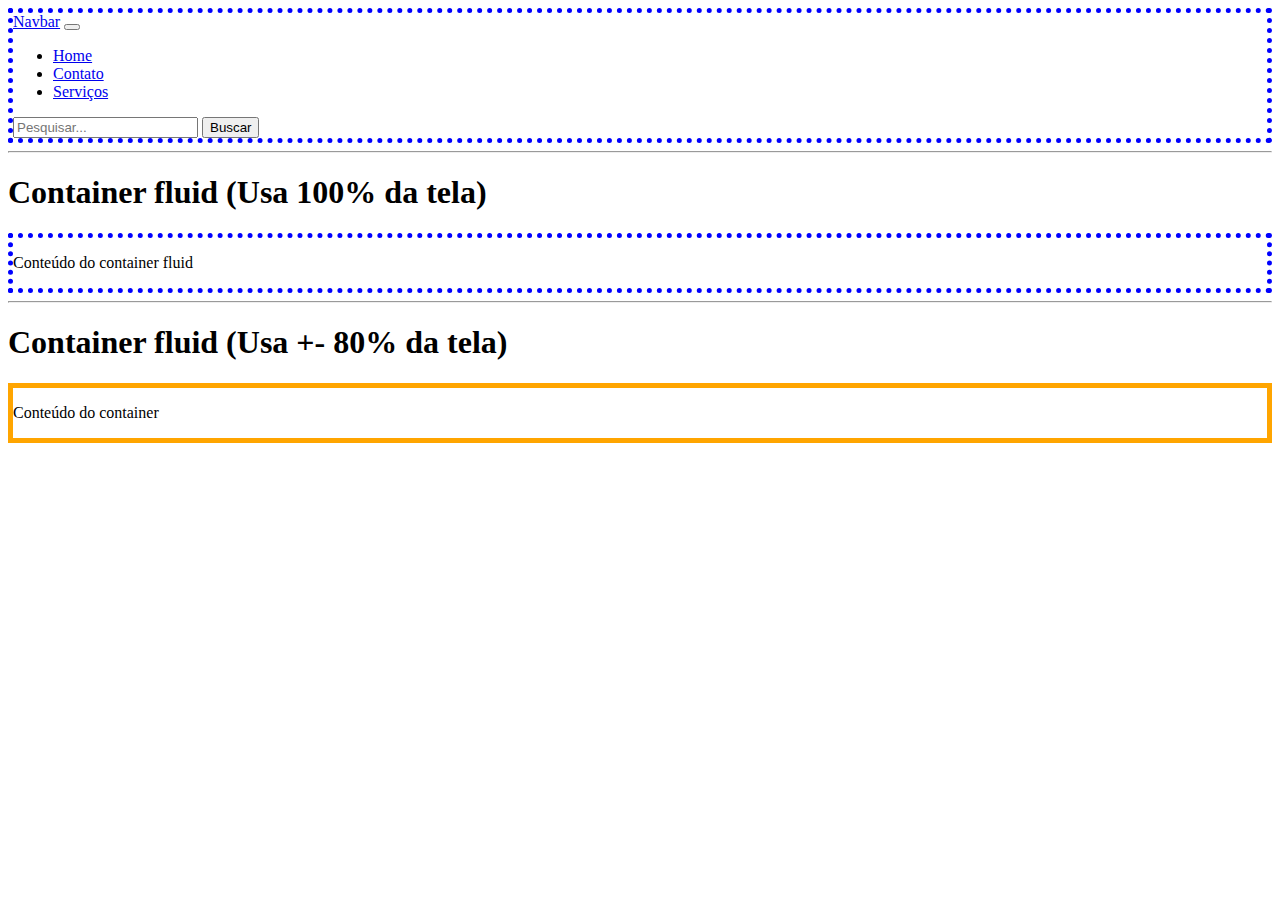
<file: 5_EX_Containers/index.html>
<!DOCTYPE html>
<html lang="pt-br">
<head>
    <meta charset="UTF-8">
    <meta name="viewport" content="width=device-width, initial-scale=1.0">
    <title>Containers</title>
    <!-- Link para o Bootstrap -->
    <link href="https://cdn.jsdelivr.net/npm/bootstrap@5.3.1/dist/css/bootstrap.min.css" rel="stylesheet" integrity="sha384-4bw+/aepP/YC94hEpVNVgiZdgIC5+VKNBQNGCHeKRQN+PtmoHDEXuppvnDJzQIu9" crossorigin="anonymous">
    <script src="https://cdn.jsdelivr.net/npm/bootstrap@5.3.1/dist/js/bootstrap.bundle.min.js" integrity="sha384-HwwvtgBNo3bZJJLYd8oVXjrBZt8cqVSpeBNS5n7C8IVInixGAoxmnlMuBnhbgrkm" crossorigin="anonymous"></script>

    <!--  Link para nosso CSS -->
    <link rel="stylesheet" href="style.css">
</head>
<body>
    <!-- Header -->
    <nav class="navbar navbar-expand-lg bg-body-tertiary">
        <div class="container-fluid">
          <a class="navbar-brand" href="#">Navbar</a>
          <button class="navbar-toggler" type="button" data-bs-toggle="collapse" data-bs-target="#navbarSupportedContent" aria-controls="navbarSupportedContent" aria-expanded="false" aria-label="Toggle navigation">
            <span class="navbar-toggler-icon"></span>
          </button>
          <div class="collapse navbar-collapse" id="navbarSupportedContent">
            <ul class="navbar-nav me-auto mb-2 mb-lg-0">
              <li class="nav-item">
                <a class="nav-link active" aria-current="page" href="#">Home</a>
              </li>
              <li class="nav-item">
                <a class="nav-link" href="#">Contato</a>
              </li>
              <li class="nav-item">
                <a class="nav-link" href="#">Serviços</a>
              </li>
              <!-- <li class="nav-item dropdown">
                <a class="nav-link dropdown-toggle" href="#" role="button" data-bs-toggle="dropdown" aria-expanded="false">
                  Dropdown
                </a>
                <ul class="dropdown-menu">
                  <li><a class="dropdown-item" href="#">Action</a></li>
                  <li><a class="dropdown-item" href="#">Another action</a></li>
                  <li><hr class="dropdown-divider"></li>
                  <li><a class="dropdown-item" href="#">Something else here</a></li>
                </ul>
              </li>
              <li class="nav-item">
                <a class="nav-link disabled" aria-disabled="true">Disabled</a>
              </li> -->
            </ul>
            <form class="d-flex" role="search">
              <input class="form-control me-2" type="search" placeholder="Pesquisar..." aria-label="Search">
              <button class="btn btn-outline-danger" type="submit">Buscar</button>
            </form>
          </div>
        </div>
      </nav>

      <!-- _____________________________________________________ -->
      <hr>
      <h1>Container fluid (Usa 100% da tela) </h1>
      <div class="container-fluid">
        <p>Conteúdo do container fluid</p>
      </div>

      <hr>
      <h1>Container fluid (Usa +- 80% da tela) </h1>
      <div class="container">
        <p>Conteúdo do container</p>
      </div>
</body>
</html>
</file>
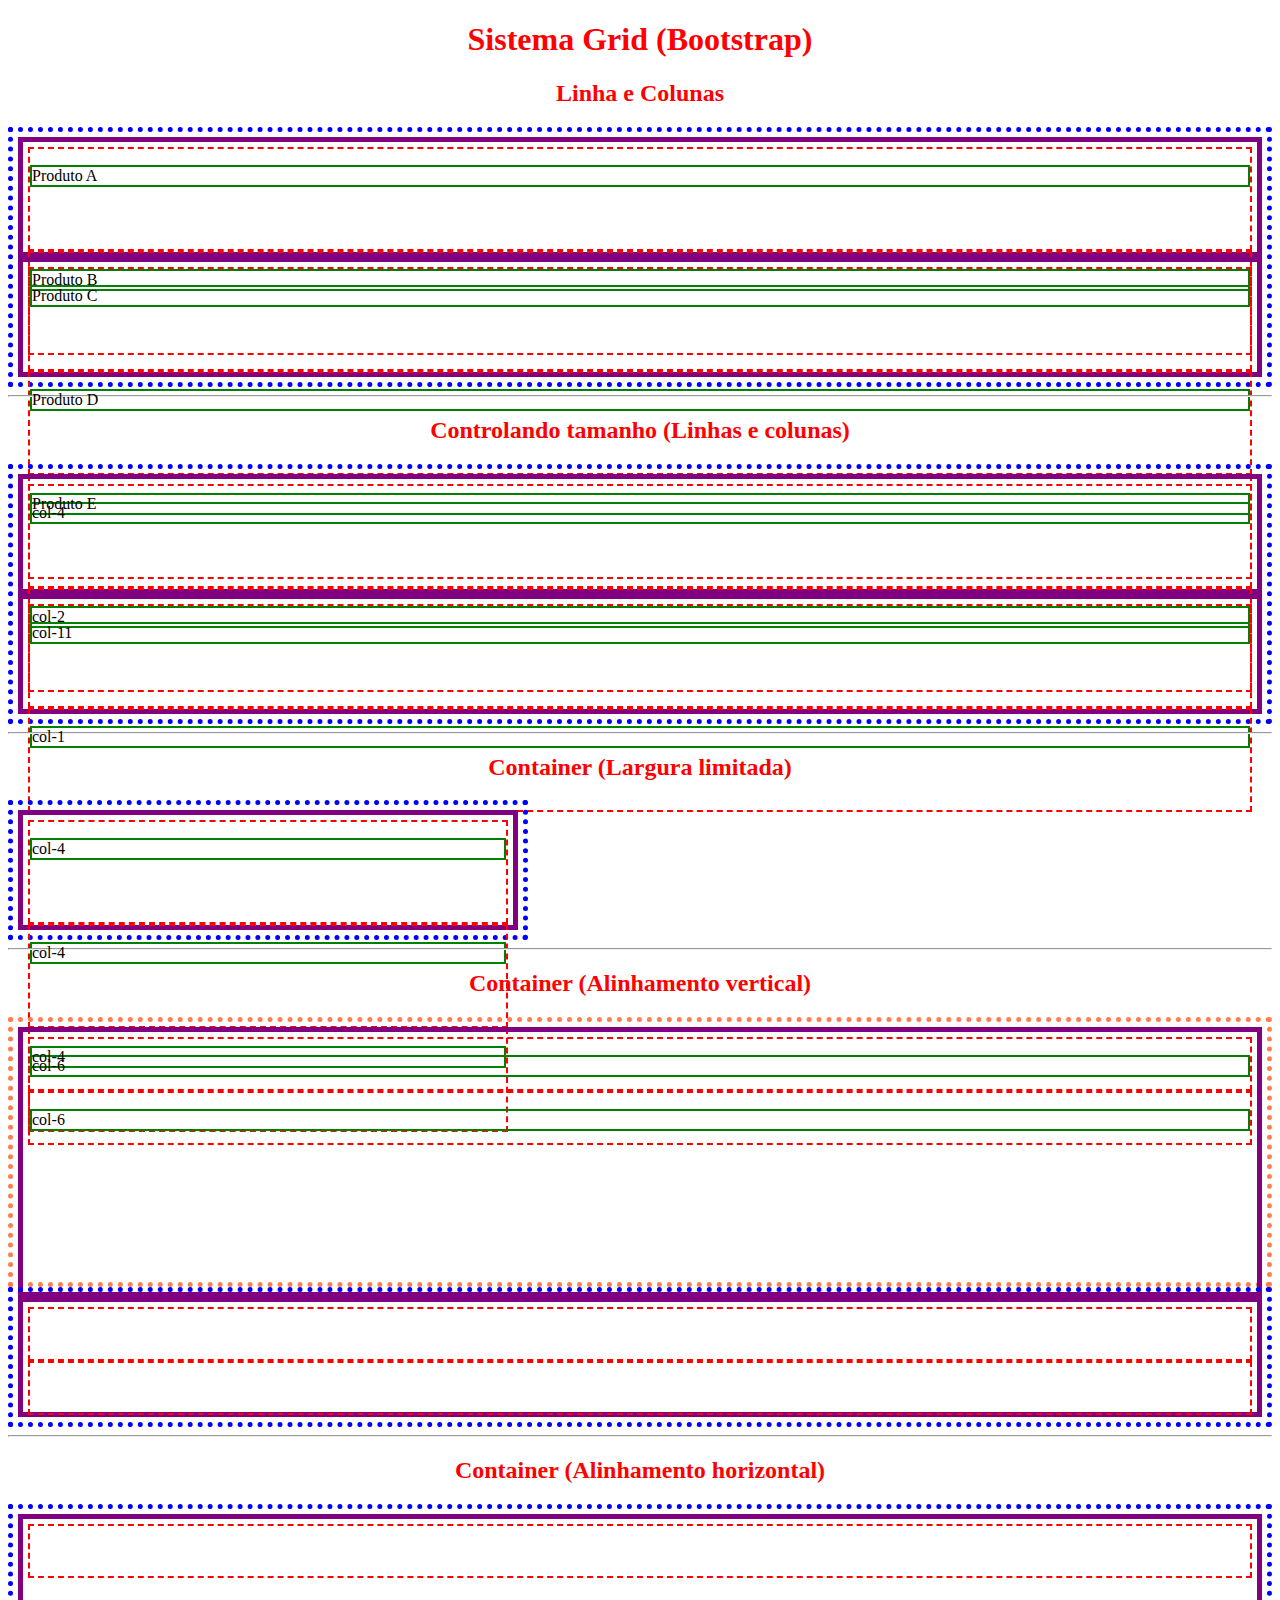
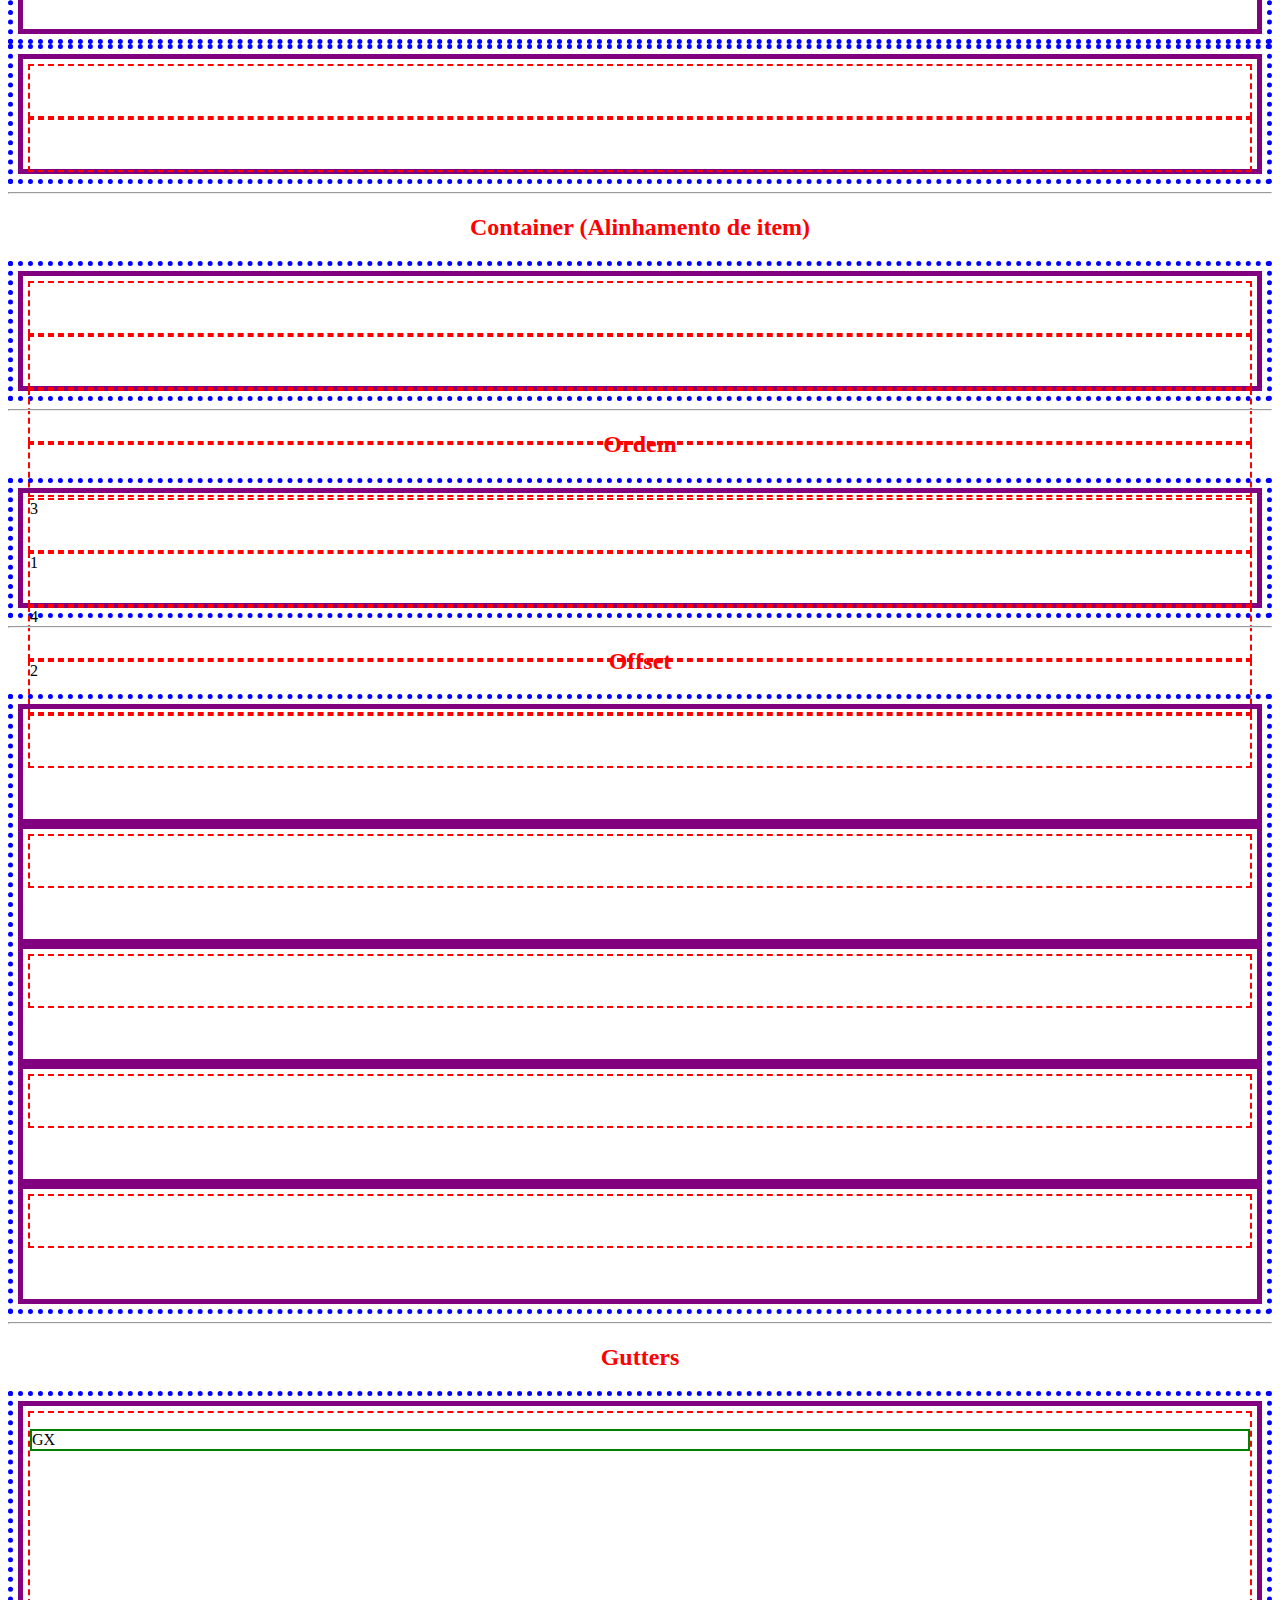
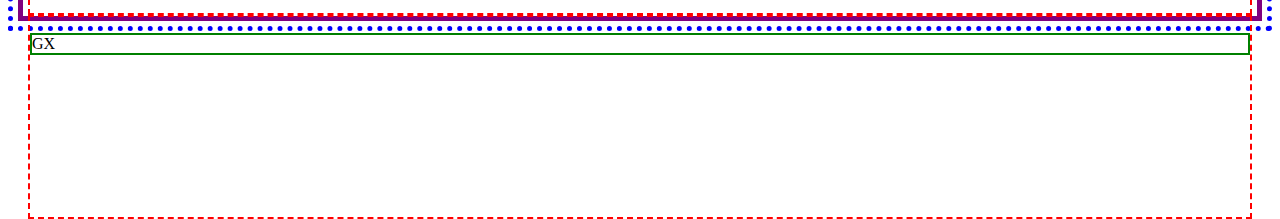
<file: 6_EX_Grid/index.html>
<!DOCTYPE html>
<html lang="pt-br">
<head>
    <meta charset="UTF-8">
    <meta name="viewport" content="width=device-width, initial-scale=1.0">

    <link href="https://cdn.jsdelivr.net/npm/bootstrap@5.3.1/dist/css/bootstrap.min.css" rel="stylesheet" integrity="sha384-4bw+/aepP/YC94hEpVNVgiZdgIC5+VKNBQNGCHeKRQN+PtmoHDEXuppvnDJzQIu9" crossorigin="anonymous">
    <script src="https://cdn.jsdelivr.net/npm/bootstrap@5.3.1/dist/js/bootstrap.bundle.min.js" integrity="sha384-HwwvtgBNo3bZJJLYd8oVXjrBZt8cqVSpeBNS5n7C8IVInixGAoxmnlMuBnhbgrkm" crossorigin="anonymous"></script>

    <link rel="stylesheet" href="style.css">
    <title>Grid</title>
</head>
<body>

    <h1>Sistema Grid (Bootstrap)</h1>
    <h2>Linha e Colunas</h2>

    <div class="container">
        <div class="row">
            <div class="col">
                <p>Produto A</p>
            </div>
            <div class="col">
                <p>Produto B</p>
            </div>
        </div>
        <div class="row">
            <div class="col">
                <p>Produto C</p>
            </div>
            <div class="col">
                <p>Produto D</p>
            </div>
            <div class="col">
                <p>Produto E</p>
            </div>
        </div>
    </div>
    <hr>

    <!-- _________________ -->
    <!-- Tamanho colunas (Controlando) -->

    <h2>Controlando tamanho (Linhas e colunas)</h2>

    <div class="container">
        <div class="row">
            <div class="col-4">
                <p>col-4</p>
            </div>
            <div class="col-2">
                <p>col-2</p>
            </div>
        </div>
        <div class="row">
            <div class="col-11">
                <p>col-11</p>
            </div>
            <div class="col-1">
                <p>col-1</p>
            </div>
        </div>
    </div>
    <hr>

    <!-- ________________ -->
    <!-- Container (Largura limitada) -->

    <h2>Container (Largura limitada)</h2>

    <div class="container" id="largura-limitada">
        <div class="row">
            <div class="col-4">
                <p>col-4</p>
            </div>
            <div class="col-4">
                <p>col-4</p>
            </div>
            <div class="col-4">
                <p>col-4</p>
            </div>
        </div>
    </div>
    <hr>

    <!-- ________________ -->
    <!-- Container (Alinhamento vertical) -->
    <!-- Muito parecido com (Flex-Box) -->

    <h2>Container (Alinhamento vertical)</h2>

    <div class="container" id="vertical">
        <div class="row align-items-end">
            <div class="col-6">
                <p>col-6</p>
            </div>
            <div class="col-6">
                <p>col-6</p>
            </div>
        </div>
    </div>

    <div class="container">
        <div class="row align-items-center">
            <div class="col-6"></div>
            <div class="col-6"></div>
        </div>
    </div>
    <hr>

    <!-- _________________ -->
    <!-- Container (Horizontal) -->
    <!-- Muito parecido com (FLex0-Box) -->

    <h2>Container (Alinhamento horizontal)</h2>

    <!-- Alinhamento horizontal -->
    <div class="container">
        <div class="row align-items-center justify-content-center">
            <div class="col-3"></div>
        </div>
    </div>

    <div class="container">
        <div class="row justify-content-end">
            <div class="col-3"></div>
            <div class="col-3"></div>
        </div>
    </div>
    <hr>

    <!-- __________________ -->
    <!-- Container (Alinhamento de item) -->
    <!-- Muito parecido com (Flex-Box) -->

    <h2>Container (Alinhamento de item)</h2>

    <!-- Alinhamento de item -->
    <div class="container">
        <div class="row">
            <div class="col-3"></div>
            <div class="col-3 align-self-center"></div>
            <div class="col-3"></div>
            <div class="col-3 align-self-end"></div>
        </div>
    </div>
    <hr>

     <!-- __________________ -->
    <!-- Container (Alinhamento de item) -->
    <!-- Muito parecido com (Flex-Box) -->

    <h2>Ordem</h2>

    <!-- Ordem -->
    <div class="container">
        <div class="row">
            <!-- Obs: Digitar order-x (Depois) -->
            <div class="col-3 order-3">3</div>
            <div class="col-3 order-1">1</div>
            <div class="col-3 order-4">4</div>
            <div class="col-3 order-2">2</div>
        </div>
    </div>
    <hr>

    <!-- ___________________ -->
    <!-- Offset-->
    <!-- Muito parecido com (Flex-box) -->

    <h2>Offset</h2>
    <!-- Offset -->
    <div class="container" id="offset">
        <div class="row">
            <div class="col-md-3 offset-md-1"></div>
        </div>
        <div class="row">
            <div class="col-md-3 offset-md-2"></div>
        </div>
        <div class="row">
            <div class="col-md-3 offset-md-3"></div>
        </div>
        <div class="row">
            <div class="col-md-3 offset-md-4"></div>
        </div>
        <div class="row">
            <div class="col-md-3 offset-md-5"></div>
        </div>
    </div>
    <hr>

     <!-- ___________________ -->
    <!-- Gutters-->
    <!-- Muito parecido com (Flex-box) -->

    <h2>Gutters</h2>

    <div class="container" id="gutter">
        <div class="row g-5">
            <div class="col">
                <p>GX</p>
            </div>
            <div class="col">
                <p>GX</p>
            </div>
        </div>


</body>
</html>
</file>
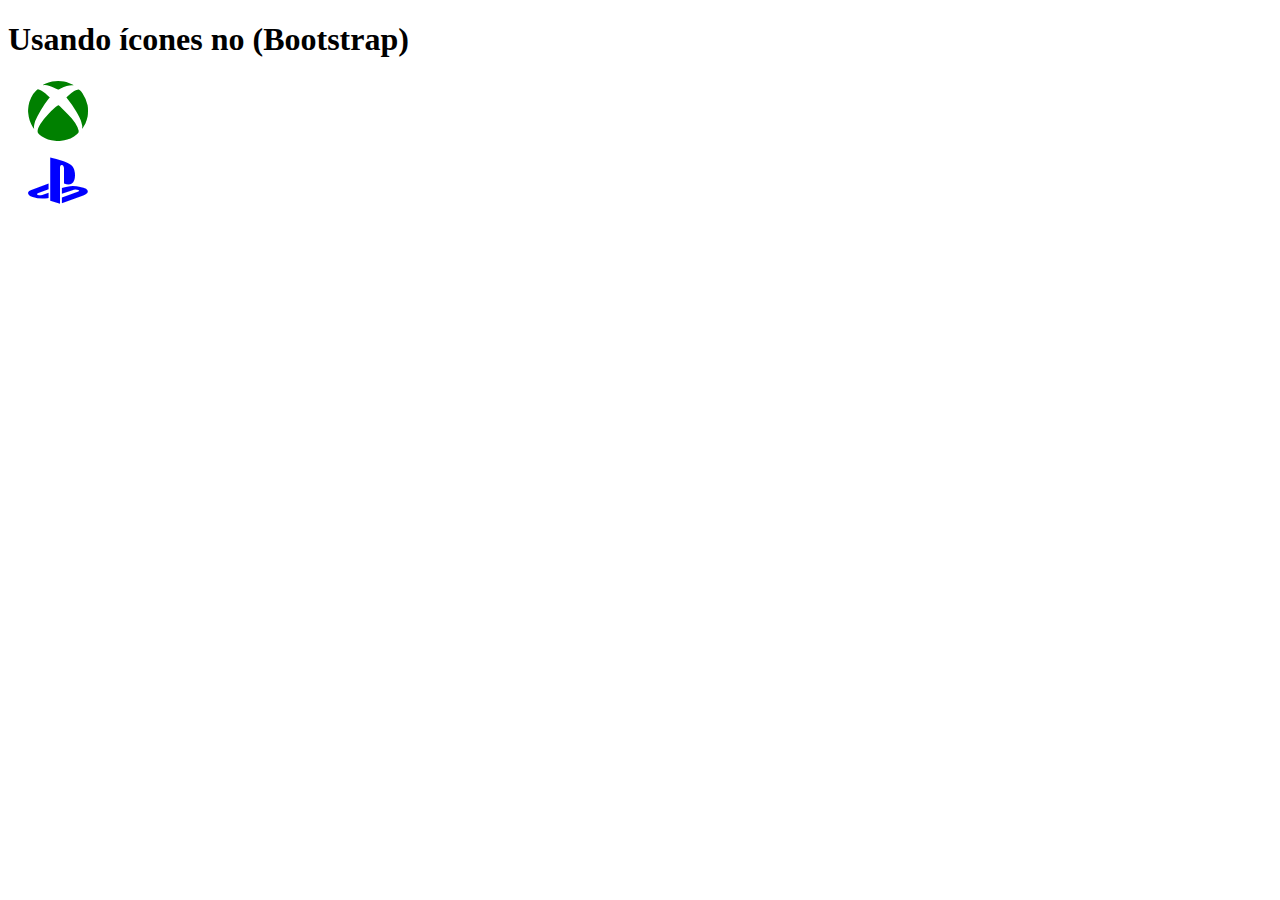
<file: 7_EX_Icones/index.html>
<!DOCTYPE html>
<html lang="pt-br">
<head>
    <meta charset="UTF-8">
    <meta name="viewport" content="width=device-width, initial-scale=1.0">
    <title>Ícones no Bootstrap</title>

    <!-- Link para (Bootstrap) -->
    <link href="https://cdn.jsdelivr.net/npm/bootstrap@5.3.1/dist/css/bootstrap.min.css" rel="stylesheet" integrity="sha384-4bw+/aepP/YC94hEpVNVgiZdgIC5+VKNBQNGCHeKRQN+PtmoHDEXuppvnDJzQIu9" crossorigin="anonymous">

    <!-- Link para Ícones (Bootstrap) -->
    <link rel="stylesheet" href="https://cdn.jsdelivr.net/npm/bootstrap-icons@1.10.5/font/bootstrap-icons.css">

    <!-- Link para CSS (Próprio)  -->
    <link rel="stylesheet" href="style.css">
</head>
<body>
    <h1>Usando ícones no (Bootstrap)</h1>

    <i class="bi bi-xbox verde"></i>

    <div class="fixed-bottom">
        <i class="bi bi-playstation azul "></i>
    </div>

</body>
</html>
</file>
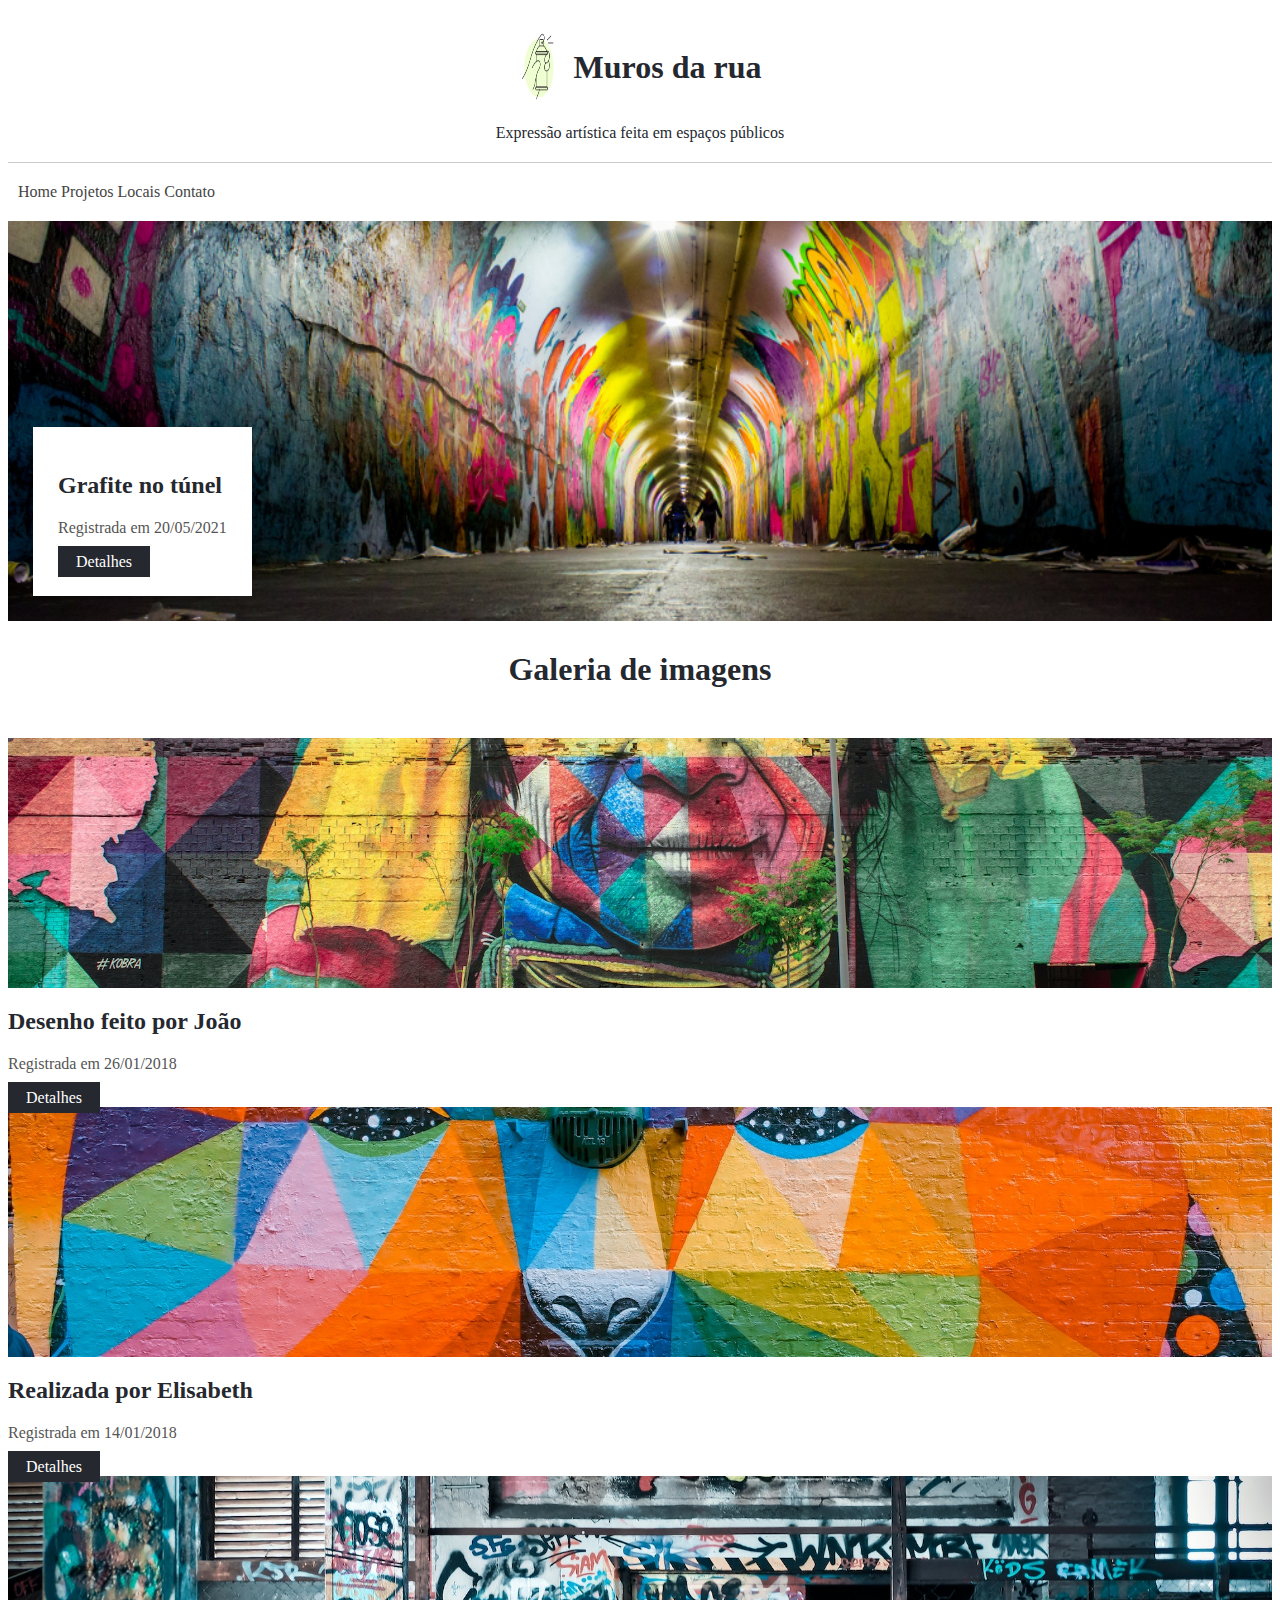
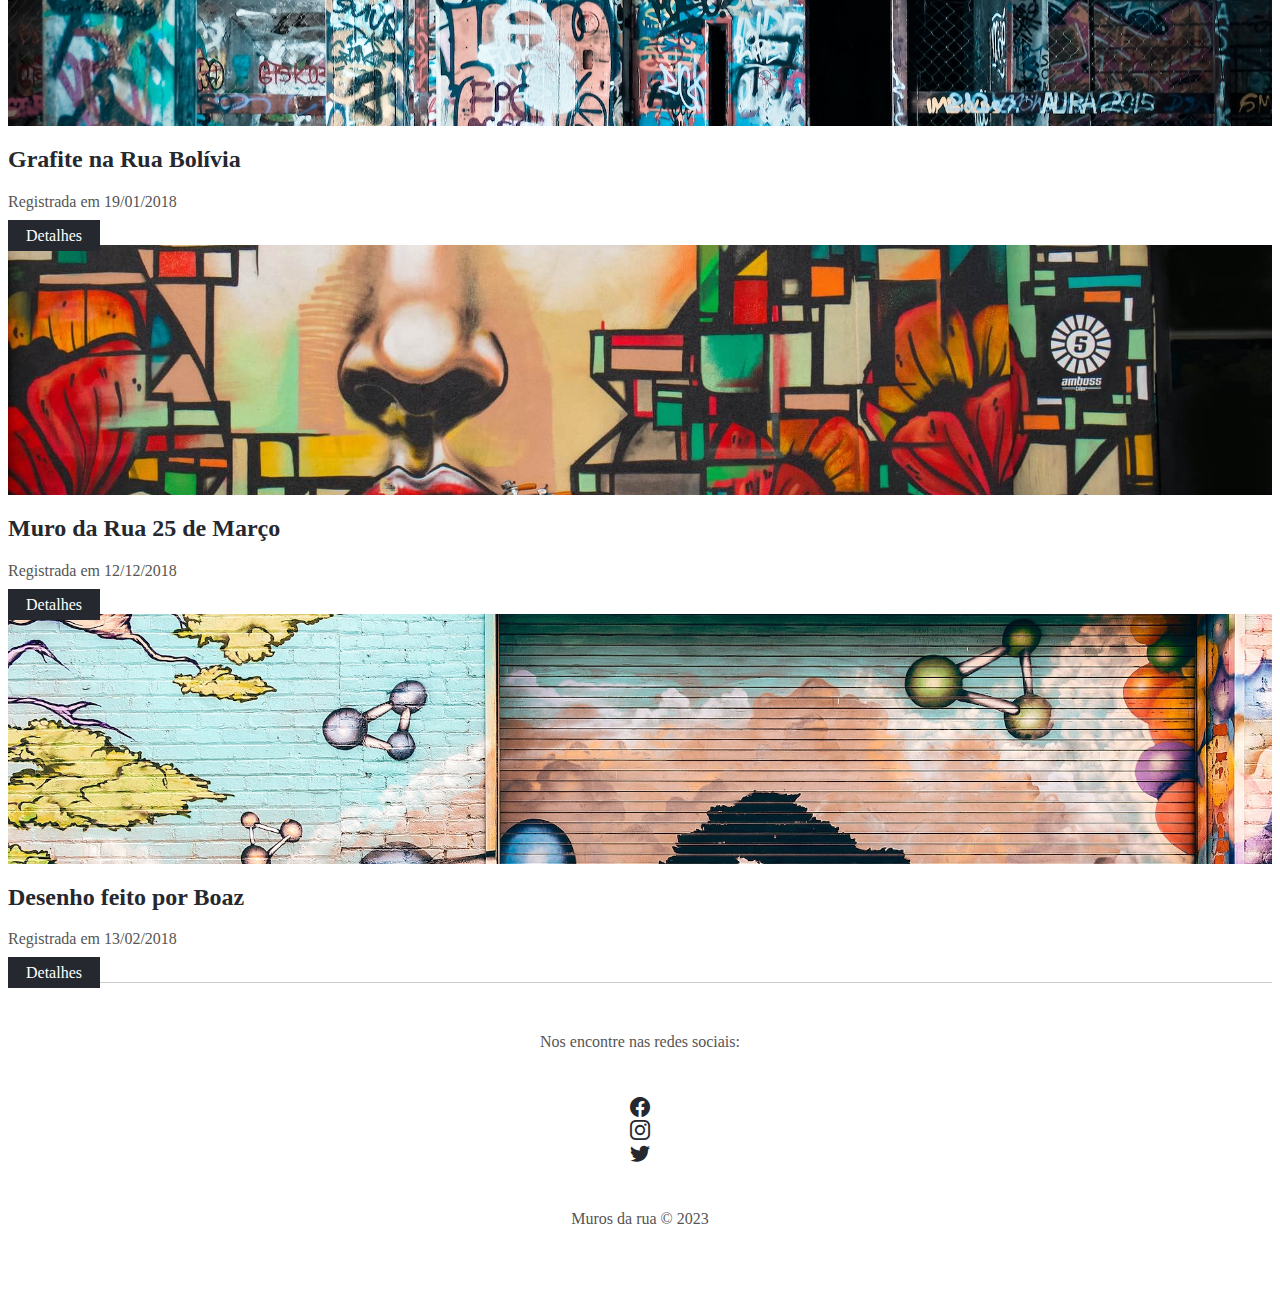
<file: 8_EX_Muros/index.html>
<!DOCTYPE html>
<html lang="en">
<head>
    <meta charset="UTF-8">
    <meta name="viewport" content="width=device-width, initial-scale=1.0">
    <title>Muros na rua</title>
    <!-- Link para favicon -->
    <link rel="shortcut icon" href="img/grafitt.png" type="image/x-icon">
    <!-- CSS Bootstrap -->
    <link href="https://cdn.jsdelivr.net/npm/bootstrap@5.3.1/dist/css/bootstrap.min.css" rel="stylesheet" integrity="sha384-4bw+/aepP/YC94hEpVNVgiZdgIC5+VKNBQNGCHeKRQN+PtmoHDEXuppvnDJzQIu9" crossorigin="anonymous">
    <!-- Icons Bootstrap -->
    <link rel="stylesheet" href="https://cdn.jsdelivr.net/npm/bootstrap-icons@1.10.5/font/bootstrap-icons.css">
    <!-- CSS personalizado do projeto -->
    <link rel="stylesheet" href="style.css">
    
        
</head>
<body>
    <!-- Header -->
    <div class="container-fluid">
        <header class="row" id="header">
            <div id="logo-container">
                <img src="img/grafitt.png" alt="Art" id="logo">
                <h1>Muros da rua</h1>
            </div>
            <p>Expressão artística feita em espaços públicos</p>
        </header>
        <nav id="navbar" class="container">
            <div class="row justify-content-center">
                <a href="#">Home</a>
                <a href="#">Projetos</a>
                <a href="#">Locais</a>
                <a href="#">Contato</a>
            </div>
        </nav>
    </div>
    <!-- Banner principal -->
    <div class="container" id="main-image-container">
        <div class="main-image center-image">
            <div class="main-image-info">
                <h2>Grafite no túnel</h2>
                <p class="secondary-color">Registrada em 20/05/2021</p>
                <a href="#" class="btn">Detalhes</a>
            </div>
        </div>
    </div>
    <div class="container" id="gallery-container">
        <div class="col-12">
            <h1>Galeria de imagens</h1>
        </div>
    </div>
    <div class="row gx-md-5">
        <!-- normal 12 colunas | mobile 6 colunas -->
        <div class="col-12 col-md-6">
            <div class="small-image-container center-image" id="img2"></div>
            <h2>Desenho feito por João</h2>
            <p class="secondary-color">Registrada em 26/01/2018</p>
            <a href="#" class="btn">Detalhes</a>
        </div>
        <div class="col-12 col-md-6">
            <div class="small-image-container center-image" id="img3"></div>
            <h2>Realizada por Elisabeth</h2>
            <p class="secondary-color">Registrada em 14/01/2018</p>
            <a href="#" class="btn">Detalhes</a>
        </div>
        <div class="col-12 col-md-6">
            <div class="small-image-container center-image" id="img4"></div>
            <h2>Grafite na Rua Bolívia</h2>
            <p class="secondary-color">Registrada em 19/01/2018</p>
            <a href="#" class="btn">Detalhes</a>
        </div>
        <div class="col-12 col-md-6">
            <div class="small-image-container center-image" id="img5"></div>
            <h2>Muro da Rua 25 de Março</h2>
            <p class="secondary-color">Registrada em 12/12/2018</p>
            <a href="img/" class="btn">Detalhes</a>
        </div>
        <div class="col-12 col-md-6">
            <div class="small-image-container center-image" id="img6"></div>
            <h2>Desenho feito por Boaz</h2>
            <p class="secondary-color">Registrada em 13/02/2018</p>
            <a href="img/" class="btn">Detalhes</a>
        </div>
    </div>
</div>
<!-- Footer -->
<footer class="container">
    <p class="secondary-color">
        Nos encontre nas redes sociais:
    </p>
    <div class="row justify-content-center" id="social-icons-container">
        <div class="col-1">
            <a href="#"><i class="bi bi-facebook"></i>
            </a>
        </div>
        <div class="col-1">
            <a href="#"><i class="bi bi-instagram"></i>
            </a>
        </div>
        <div class="col-1">
            <a href="#"><i class="bi bi-twitter"></i>
            </a>
        </div>
    </div>
    <p class="secondary-color">Muros da rua &copy; 2023</p>
    </footer>
</footer>
</body>
</html>
</file>
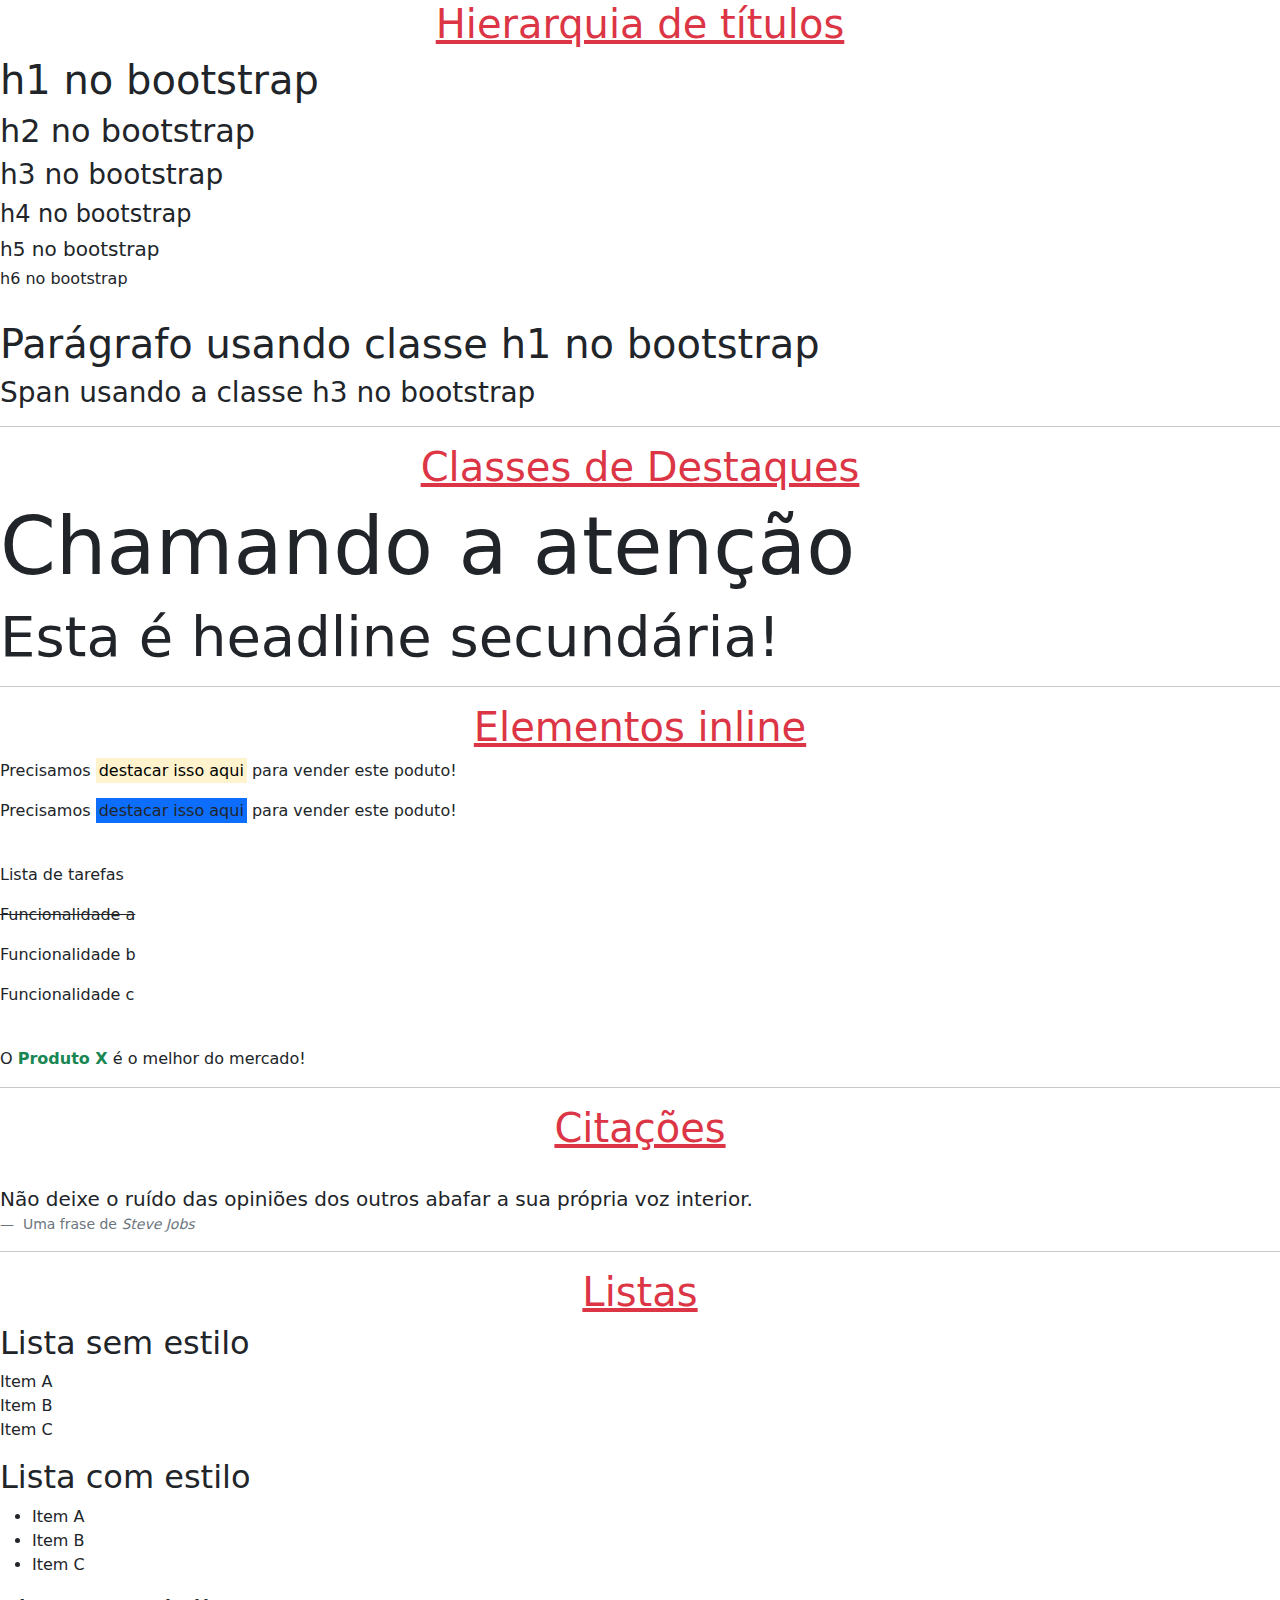
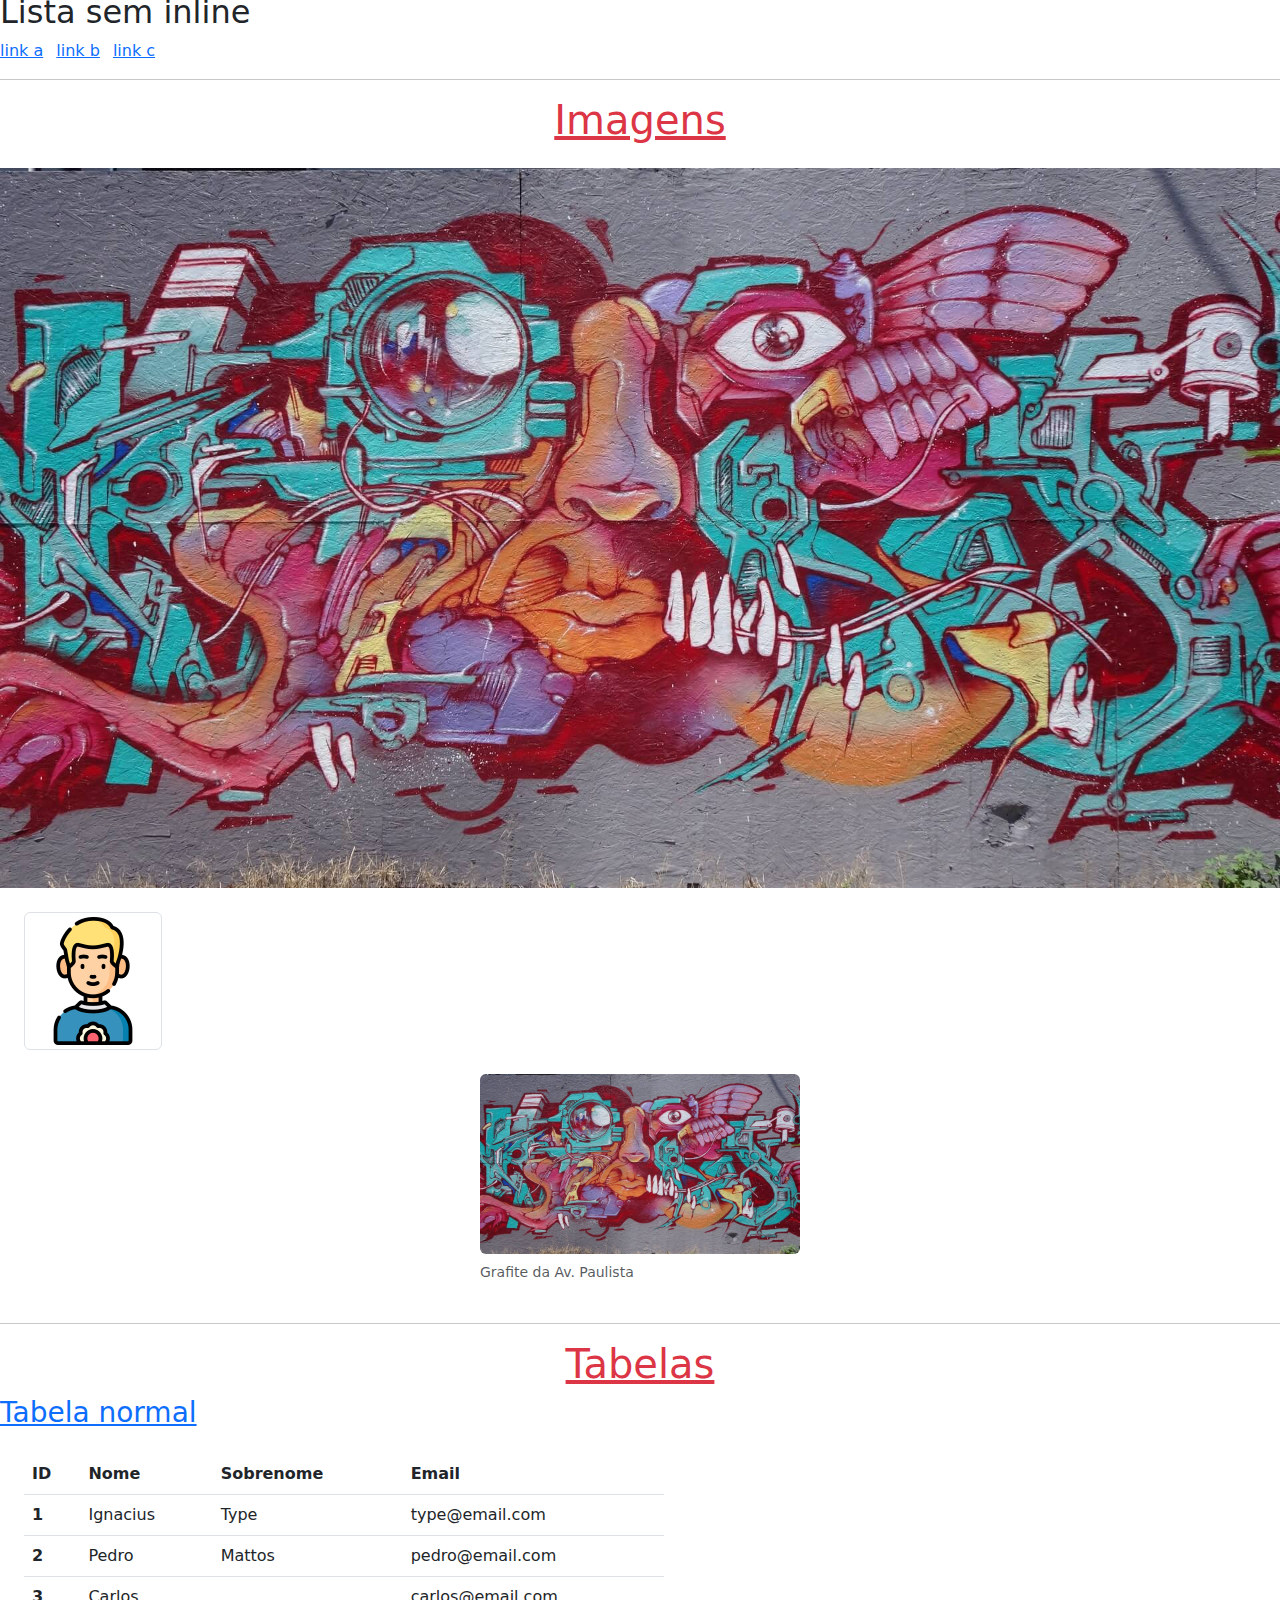
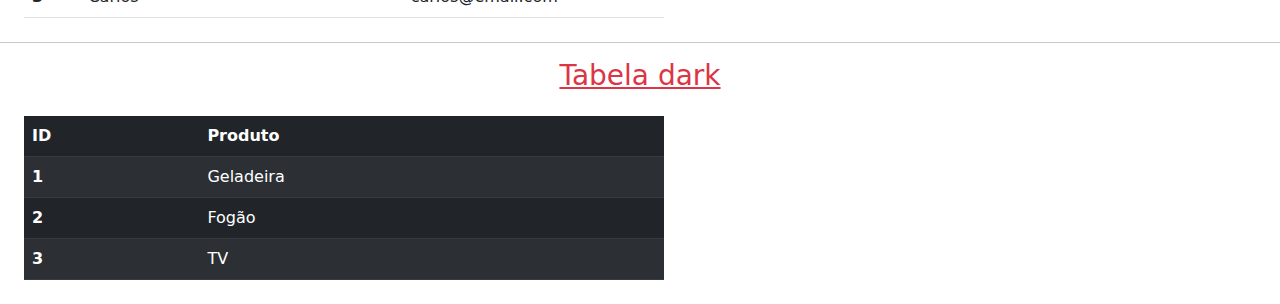
<file: 9_EX_Conteudo/index.html>
<!DOCTYPE html>
<html lang="pt-br">
<head>
    <meta charset="UTF-8">
    <meta name="viewport" content="width=device-width, initial-scale=1.0">
    <title>Exemplo Instalação Interna</title>
    <link rel="stylesheet" href="css/bootstrap.css">

    <!-- Link para JS bootstrap interno -->
    <script src="js/bootstrap.js"></script>
</head>
<body>

    <!-- Headings (Destaques/Hierarquia) -->

    <h1 class="text-danger text-center text-decoration-underline">Hierarquia de títulos</h1>
    <h1>h1 no bootstrap</h1>
    <h2>h2 no bootstrap</h2>
    <h3>h3 no bootstrap</h3>
    <h4>h4 no bootstrap</h4>
    <h5>h5 no bootstrap</h5>
    <h6>h6 no bootstrap</h6>
    <br>

    <p class="h1">Parágrafo usando classe h1 no bootstrap</p>
    <span class="h3">Span usando a classe h3 no bootstrap</span>
    <hr>

    <!-- ______________________ -->
    <!-- Display -->

    <h1 class="text-danger text-center text-decoration-underline">Classes de Destaques</h1>
    <h1 class="display-1">Chamando a atenção</h1>
    <p class="display-4">Esta é headline secundária!</p>
    <hr>
    
    <!-- ______________________ -->
    <!-- Elementos inline -->

    <h1 class="text-danger text-center text-decoration-underline">Elementos inline</h1>
    <p>Precisamos <mark>destacar isso aqui</mark> para vender este poduto!</p>
    <p>Precisamos <span class="mark bg-primary">destacar isso aqui</span> para vender este poduto!</p>
    <br>

    <p>Lista de tarefas</p>
    <p><del>Funcionalidade a</del></p>
    <p><span class="text-deoration-line-through">Funcionalidade b</span></p>
    <p>Funcionalidade c</p>
    <br>

    <p>O <strong class="text-success">Produto X</strong> é o melhor do mercado!</p>
    <hr>

    <!-- _____________________ -->
    <!-- Citações -->

    <h1 class="text-danger text-center text-decoration-underline">Citações</h1>
    <br>
    <figure>
        <blockquote class="blockquote">
            <p>Não deixe o ruído das opiniões dos outros abafar a sua própria voz interior.</p>
        </blockquote>
        <figcaption class="blockquote-footer">
            Uma frase de <cite title="Steve Jobs">Steve Jobs</cite>
        </figcaption>
    </figure>
    <hr>

    <!-- _____________________ -->
    <!-- Listas -->

    <h1 class="text-danger text-center text-decoration-underline">Listas</h1>
    <h2>Lista sem estilo</h2>
    <ul class="list-unstyled">
        <li>Item A</li>
        <li>Item B</li>
        <li>Item C</li>
    </ul>

    <h2>Lista com estilo</h2>
    <ul>
        <li>Item A</li>
        <li>Item B</li>
        <li>Item C</li>
    </ul>

    <h2>Lista sem inline</h2>
    <ul class="list-inline">
        <li class="list-inline-item"><a href="">link a</a></li>
        <li class="list-inline-item"><a href="">link b</a></li>
        <li class="list-inline-item"><a href="">link c</a></li>
    </ul>
    <hr>

    <!-- ____________________ -->
    <!-- Imagens -->

    <h1 class="text-danger text-center text-decoration-underline">Imagens</h1>

    <!-- A classe col-md-4 faz com que a div ocupe um quarto da largura -->
    <!-- A classe m4 é um valor de margem em todos os lados -->
    <!-- A classe mx-auto centraliza a imagem -->
    <!-- A classe img-flui -e uma maneira muito útil de fazer com que asimagens se ajustem ao tamanho do seu container -->
    
    <div class="col-md m-4 mx-auto">
        <img class="img-fluid" src="img/g_1.jpg">
    </div>

    <!-- Thumbnail -->
    <!-- A classe img-thumbnail serve para tornar a imagem uma miniatura. -->

    <div class="col-md-4 m-4">
        <img src="img/avatar.png" class="img-thumbnail">
    </div>

    <!-- Figure -->
    <!-- A classe figure é uma classe Bootstrap que é usada para exibir imagens com legendas -->
    <!--  -->

    <div class="col-md-3 m-4 mx-auto">
        <figure class="figure">
            <img src="img/g_1.jpg" class="figure-img img-fluid rounded">
            <figcaption class="figure-caption">Grafite da Av. Paulista</figcaption>
        </figure>
    </div>
    <hr>

    <!-- _____________________ -->
    <!-- Tabela -->

    <h1 class="text-danger text-center text-decoration-underline">Tabelas</h1>
    <h3 class="text-primary text-decoration-underline">Tabela normal</h3>
    <div class="col-6">
        <table class="table m-4">
            <thead>
                <tr>
                    <th scope="col">ID</th>
                    <th scope="col">Nome</th>
                    <th scope="col">Sobrenome</th>
                    <th scope="col">Email</th>
                </tr>
            </thead>
            <tbody>
                <tr>
                    <th scope="row">1</th>
                    <td>Ignacius</td>
                    <td>Type</td>
                    <td>type@email.com</td>
                    </tr>

                    <tr>
                    <th scope="row">2</th>
                    <td>Pedro</td>
                    <td>Mattos</td>
                    <td>pedro@email.com</td>
                    </tr>

                    <tr>
                    <th scope="row">3</th>
                    <td colspan="2">Carlos</td>
                    <td>carlos@email.com</td>
                </tr>
            </tbody>
        </table>
    </div>
    <hr>

    <h3 class="text-danger text-center text-decoration-underline">Tabela dark</h3>

    <div class="col-6 m-4">
        <table class="table table-dark table-striped">
            <thead>
                <tr>
                    <th scope="col">ID</th>
                    <th scope="col">Produto</th>
                </tr>
            </thead>
            <tbody>
                <tr>
                    <th scope="row">1</th>
                    <td>Geladeira</td>
                </tr>
                <tr>
                    <th scope="row">2</th>
                    <td>Fogão</td>
                </tr>
                <tr>
                    <th scope="row">3</th>
                    <td>TV</td>
                </tr>
            </tbody>
        </table>
    </div>

</body>
</html>
</file>
<file: 11_EX_Partes (Alunos)/css/style.css>
.navbar {
    background-color: #333 !important;
}
.navbar .navbar-brand, .navbar .nav-link{
    color: #fff !important;
}

/* carousel */
.carousel {
    width: 80%;
    max-width: 1000px;
    margin: 10px auto;
}

.carousel-item img {
    height: 500px;
    max-width: 100%;
    height: auto;
}

/* cards */
.cartões {
    width: 90%;
    margin: 50px auto;
    display: flex;
    flex-wrap: wrap;
    justify-content: space-between;
}

@media (max-width: 768px) {
    .cartões {
        flex-direction: column;
        justify-content: center;
        align-items: center;
    }
    .card {
        margin-bottom: 20px;
    }
}
</file>
<file: 12_EX_PerfectWatch/css/styles.css>
* {
    font-family: 'Montserrat', sans-serif;
}

body {
    background-color: #252525;
    color: #fff;
}

.primary-bg-color {
    background-color: #252525;
}

.destaque {
    background-color: #0d0d0d;
}

.secondary-bg-color {
    background-color: #976df2;
}

.light-bg-color {
    background-color: #fcf5eb;
}

.dark-bg-color {
    background-color: #0d0d0d;
}

.primary-color {
    color: #976df2;
}

.secondary-color {
    color: #f2f2f2;
}

.light-color {
    color: #fcf5eb;
}

#navbar .navbar-nav {
    flex-direction: row;
    justify-content: flex-end;
}

#navbar .navbar-nav li {
    margin-left: 1em;
}

#navbar a,
#navbar button {
    color: #fff;
}

#navbar li {
    position: relative;
}

#navbar i {
    font-size: 20px;
}

#navbar i:hover {
    color: #976df2;
}

#navbar span {
    position: absolute;
    top: -8px;
    right: -8px;
    width: 20px;
    height: 20px;
    border-radius: 50%;
    background-color: #ef3636;
    text-align: center;
}

#bag-item span {
    left: 20px;
}

.navbar-brand {
    font-weight: 700;
    width: 100%;
    text-align: center;
}

.sobre a:hover {
    color: #0d0d0d !important;
}

@media(min-width: 768px) {
    .navbar-brand {
        text-align: left;
    }
}

#navbar-items {
    justify-content: space-between;
}

/* hxdsutfgwaurtfgawrufr */

@media(min-width: 768px) {
    #navbar-items {
        display: flex;
        min-width: 80%;
    }
}

#search-form,
#news-form {
    width: 100%;
    margin: 2em 0;
}

@media (min-width: 768px) {
    #search-form, #news-form {
    width: 50%;
    margin: 0;
}
   
}

@media(min-width: 768px) {
    #search-form,
    #news-form {
        border: 2px solid #f2f2f2;
        border-radius: 3px;
        padding: 5px 15px;
    }
}

#search-form input,
#news-form input {
    background-color: transparent;
    border: none;
    color: #fff;
}

#serach-form input:focus,
#news-form input:focus {
    box-shadow: none;
}

#search-form input::placeholder,
#news-form input::placeholder {
    color: #fff;
}

#bottom-navbar-container .container {
    justify-content: flex-end;
}

#bottom-navbar-container a {
    color: #fff;
    font-weight: 600;
}

.navbar-toggler {
    font-size: 1.5em;
}
#banners-container {
    padding: 0;
}

.carousel-caption {
    bottom: 5em;
    padding: 1em;
    left: 12%;
    right: 12%;
}

.carousel-caption h5 {
    font-size: 1.8em;
}

@media(min-width: 768px) {
    #slider .carousel-item,
    #slider img {
        height: 600px;
    }

    .carousel-caption {
        left: 23%;
        right: 23%;
    }

    .carousel-caption h5 {
        font-size: 4em;
    }
}

#mini-banners {
    margin-top: -3em;
    z-index: 10;
}

#mini-banners .col-12 {
    z-index: 1;
    height: 300px;
    padding: 1.5rem;
    position: relative;
    display: flex;
    flex-direction: column;
    justify-content: space-between;
}

@media(min-width: 768px) {
    #mini-banners .col-12 {
        max-width: 30%;
    }

    #mini-banners .col-12 h2 {
        font-size: 2.2em;
    }
}

#mini-banners .col-12 h2 {
    text-transform: uppercase;
    max-width: 50px;
    font-size: 1.3em;
    font-weight: 700;
    line-height: 1em;
}

#mini-banners .col-12 img {
    height: 220px;
    position: absolute;
    right: 1rem;
    bottom: 1rem;
}

#mini-banners .col-12 a {
    font-weight: bold;
    color: #fff;
    transition: .5s;
}

#mini-banners .col-12 a:hover {
    color: #0d0d0d;
}

#mini-banners #mini-banner-1 a:hover {
    color: #976df2;
}
#mini-banners #mini-banner-3 a {
    color: #0d0d0d;
}
#mini-banners #mini-banner-3 a:hover {
    color: #976df2;
}

/* __________________________________________________________________ */
/* BEST SELLERS */

.card-img-top {
    height: 200px;
    object-fit: cover;
}

#best-sellers {
    padding: 4em 0;
}

#best-sellers .row {
    margin: 0;
}

#best-sellers .col-md-3 {
    padding: 0;
}

.title {
    text-transform: uppercase;
    font-weight: 900;
    font-size: 2.5em;
    margin-bottom: 1em;
    text-align: center;
}

@media(min-width: 768px) {
    .title {
        text-align: left;
    }
}

.original-price {
    font-size: 18px;
    color: #f2f2f2;
    text-decoration: line-through;
    margin-right: 10px;
}

.discount-price {
    font-size: 24px;
    color: #976df2;
}

.card {
    text-align: center;
    border-radius: 0;
}

.card img {
    width: 140px;
    margin: 2em auto;
}

.card .card-category {
    font-size: .8rem;
}

.card .card-text {
    margin: 2em 0;
    font-weight: bold;
}

.btn {
    background-color: transparent;
    border-color: #976df2;
}

.btn:hover {
    background-color: #976df2;
    border-color: #976df2;
}

#bottom-banner {
    background-color: #0d0d0d;
    padding: 6em;
    margin-bottom: 4em;
    text-align: center;
}

#bottom-banner .offer-subtitle,
#bottom-banner h2 {
    text-transform: uppercase;
    font-weight: bold;
}

#bottom-banner .btn {
    margin: 2em;
    font-weight: bold;
    padding: 1em;
}

#bottom-banner img {
    max-width: 175px;
}

@media(min-width: 768px) {
    #bottom-banner h2 {
        font-size: 5em;
    }
}

/* __________________________________________ */
/* Novidades new procucts */

#new-products {
    margin-bottom: 5rem;
}

#new-products-banner {
    display: flex;
    flex-direction: column;
    justify-content: center;
    align-items: center;
    background-color: #0d0d0d;
}

#new-products-banner h3 {
    text-transform: uppercase;
    font-weight: bold;
    margin-bottom: 1rem;
    font-size: 2rem;
}

#new-products .col-md-4 {
    padding: 0;
}

#new-products .card img {
    height: 150px;
    width: 90px;
    margin: 2em auto;
}

#gallery .image-container {
    background-size: cover;
    background-position: center;
    height: 225px;
    cursor: pointer;
    transition: .5s;
    border: 3px solid #0d0d0d;
}

/* Estilos ao passar o mouse sobre as imagens */
#gallery .image-container:hover {
    border-color: #976df2;
}

/* define a imagem de fundo de cada container */
#insta1 {
    background-image: url(../img/insta1.jpg);
}

#insta2 {
    background-image: url(../img/banner2.jpg);
}

#insta3 {
    background-image: url(../img/banner3.jpg);
}

#insta4 {
    background-image: url(../img/banner4.jpg);
}

#insta5 {
    background-image: url(../img/insta5.jpg);
}

#insta6 {
    background-image: url(../img/insta6.jpg);
}

/* ____________________________________________________
 */
/* FOOTER */

/* Estilos para a linha que separa os links do radapé */
#footer-links-container {
    border-bottom: 1px solid #fff;
}

/* Estilos para as colunas no rodapé */
#footer .footer-column {
    padding: 2em;
    flex-direction: column;
    align-items: center;
    justify-content: center;
    text-align: center;
}

/* Estilos para as colunas e rodapé em telas maiores  */
@media(min-width: 795px) {
    #footer .footer-column{
        padding: 5em 2em;
    }
}
/* Estilos para títulos das colunas de links do rodapé */
     #footer-links-container h3{
        margin-bottom: 25px;
        text-transform: uppercase;
     }

   
    #footer-links-container li {
        font-size: .8em;
        text-align: center;
    }

    #footer-link-container li a {
        text-decoration: none;
    }

    #footer-links-container li a:hover {
        color: #976df2;

    }
   
   
    #footer-center{
        border-left: 1px solid #f2f2f2;
        border-right: 1px solid #f2f2f2;
    }

    #footer-center h3 {
        font-weight: 900;
    }
   
    #footer-center .store-phone {
        color: #976df2;
        font-weight: bold;
        font-size: 2rem;
        margin-top: -15px;
    }

    /* _____________________________________________ */
    /* NEWS */

    /* Estilos para o container da seção newsletter */
    #newsletter-container {
        background-color: black;
        border-bottom: 1px solid white;
        text-align: center;
        padding: 20px;
    }

    #news-form {
        max-width: 600px;
        margin: 15px auto;
    }
    #news-form i {
        font-size: 1.5em;
    }

    #news-form .btn {
        color: #fff;
    }

    #social-container {
        margin: 20px auto;
    }


    #social-container i {
        font-size: 1.5em;
        margin: 10px;
        cursor: pointer;
        color: #f2f2f2;
        transition: .3s;
    }

    #social-container i:hover {
        color: #976df2;

    }

    #copy-container {
        text-align:center;
        padding: 30px;
    }
</file>
<file: 4_EX_Alterando_classes/style.css>
h1 {
    color: red;
}
button {
    /* !important - Altera a ordem de importância */
    /* background-color: red !important;     */
}
.btn-success {
    background-color: red;
}

/* ___________________________________________________________ */
/* Breakpoints */


/* Extra small	None	<576px
Small	sm	≥576px
Medium	md	≥768px
Large	lg	≥992px
Extra large	xl	≥1200px
Extra extra large	xxl	≥1400px */

@media (min-width: 768px ) {
    h1 {
        color: blue;
    }
}
</file>
<file: 5_EX_Containers/style.css>
.container-fluid {
    border: 5px dotted blue;
}

.container {
    border: 5px solid orange;
}
</file>
<file: 6_EX_Grid/style.css>
/* aula 1 - nos */
h1, h2 {
    color: red;
    text-align: center;
}

/* aula 7 - grid */

.container {
    border: 5px dotted blue;
    padding: 5px;
}

.row {
    border: 5px solid purple;
    height: 100px;
    padding: 5px;
    margin: 0;
}

.col {
    border: 2px dashed red;
    height: 100%;
    margin: 0;
}

/* aula 8 - tamanho colunas */
.col-4, .col-2, .col-11, .col-1 {
    border: 2px dashed red;
    height: 100%;
    margin: 0;
}
#largura-limitada {
    max-width: 500px;
}

/* aula 9 - align vert */

#vertical {
    height: 250px;
    border-color: coral;
}

#vertical .row{
    height: 100%;
}

.col-6 {
    border: 2px dashed red;
    height: 50px;
    margin: 0;
}

/* aula 10 - alinhamento horizontal */

#gutter .col-6 {
    margin: 0;
}

.col-3 {
    border: 2px dashed red;
    height: 50px;
    margin: 0;
}

/* aula de offset */
#offset .row {
    height: 100px;
}

.col-md-3 {
    border: 2px dashed red;
    height: 50px;
}

/* gutter */
#gutter .row {
    height: 200px;
}

#gutter .col-6 {
    margin: auto;
}

.row p {
    border: 2px solid green;
}
</file>
<file: 7_EX_Icones/style.css>
.bi {
    font-size: 60px;
    margin-left: 20px;
}
.verde {
    color: green;
}
.azul {
    color: blue;
}
.fixed-bottom {
    bottom: 10px;
    left: 10px;
}
</file>
<file: 8_EX_Muros/style.css>
/* Estilos gerais*/
* {
    color: #25282e;
}

a, i {
    transition: .5s;
    text-decoration: none;
}

.secondary-color {
    color: #555;
}

/* técnica para deixar todas as fotoa alinhadas */
.center-image {
    background-size: cover;
    background-position: center;
}

.btn {
    text-decoration: none;
    background-color: #25282e;
    color: #fff;
    padding: 7px 18px;
    border-radius: 0;
}

.btn:hover {
    background-color: #333;
    color: #fff;
}

/* Header */
#header {
    text-align: center;
    padding: 20px;
    border-bottom: 1px solid #ccc;
}

#header p {
    margin-bottom: 0;
}

#logo-container {
    display: flex;
    justify-content: center;
}

#logo {
    width: 40px;
    margin-right: 15px;
}

/* Navbar */
#navbar{
    padding: 10px;
    margin: 10px auto;
}

#navbar a {
    width: 80px;
    color: #444;
}

#navbar a:hover {
    color: #c1B696;
}

/* banner principal */
.main-image {
    height: 400px;
    background-image: url(img/g_1.jpg);
    margin-bottom: 30px;
    position: relative;
}

.main-image-info {
    background-color: #fff;
    padding: 25px;
    position: absolute;
    left: 25px;
    bottom: 25px;
}

/* Galeria de imagens */
#img2 {
    background-image: url(img/g_2.jpg);
}
#img3 {
    background-image: url(img/g_3.jpg);
}
#img4 {
    background-image: url(img/g_4.jpg);
}
#img5 {
    background-image: url(img/g_5.jpg);
}
#img6 {
    background-image: url(img/g_6.jpg);
}

#gallery-container h1 {
    text-align: center;
}

#gallery-container h1,
#gallery-container .col-md-6,
#gallery-container .col-12 {
    margin-bottom: 50px;
}

.small-image-container {
    height: 250px;
    margin-bottom: 20px;
}

/* Footer */
footer {
    border-top: 1px solid #ccc;
    height: 250px;
    padding: 30px;
}
footer i {
    font-size: 20px;
}
#social-icons-container {
    padding: 25px;
}
#social-icons-container div {
    text-align: center;
}
footer p {
    text-align: center;
    margin: 20px;
}
a:hover i {
    color: #c1B696;
}
</file>
